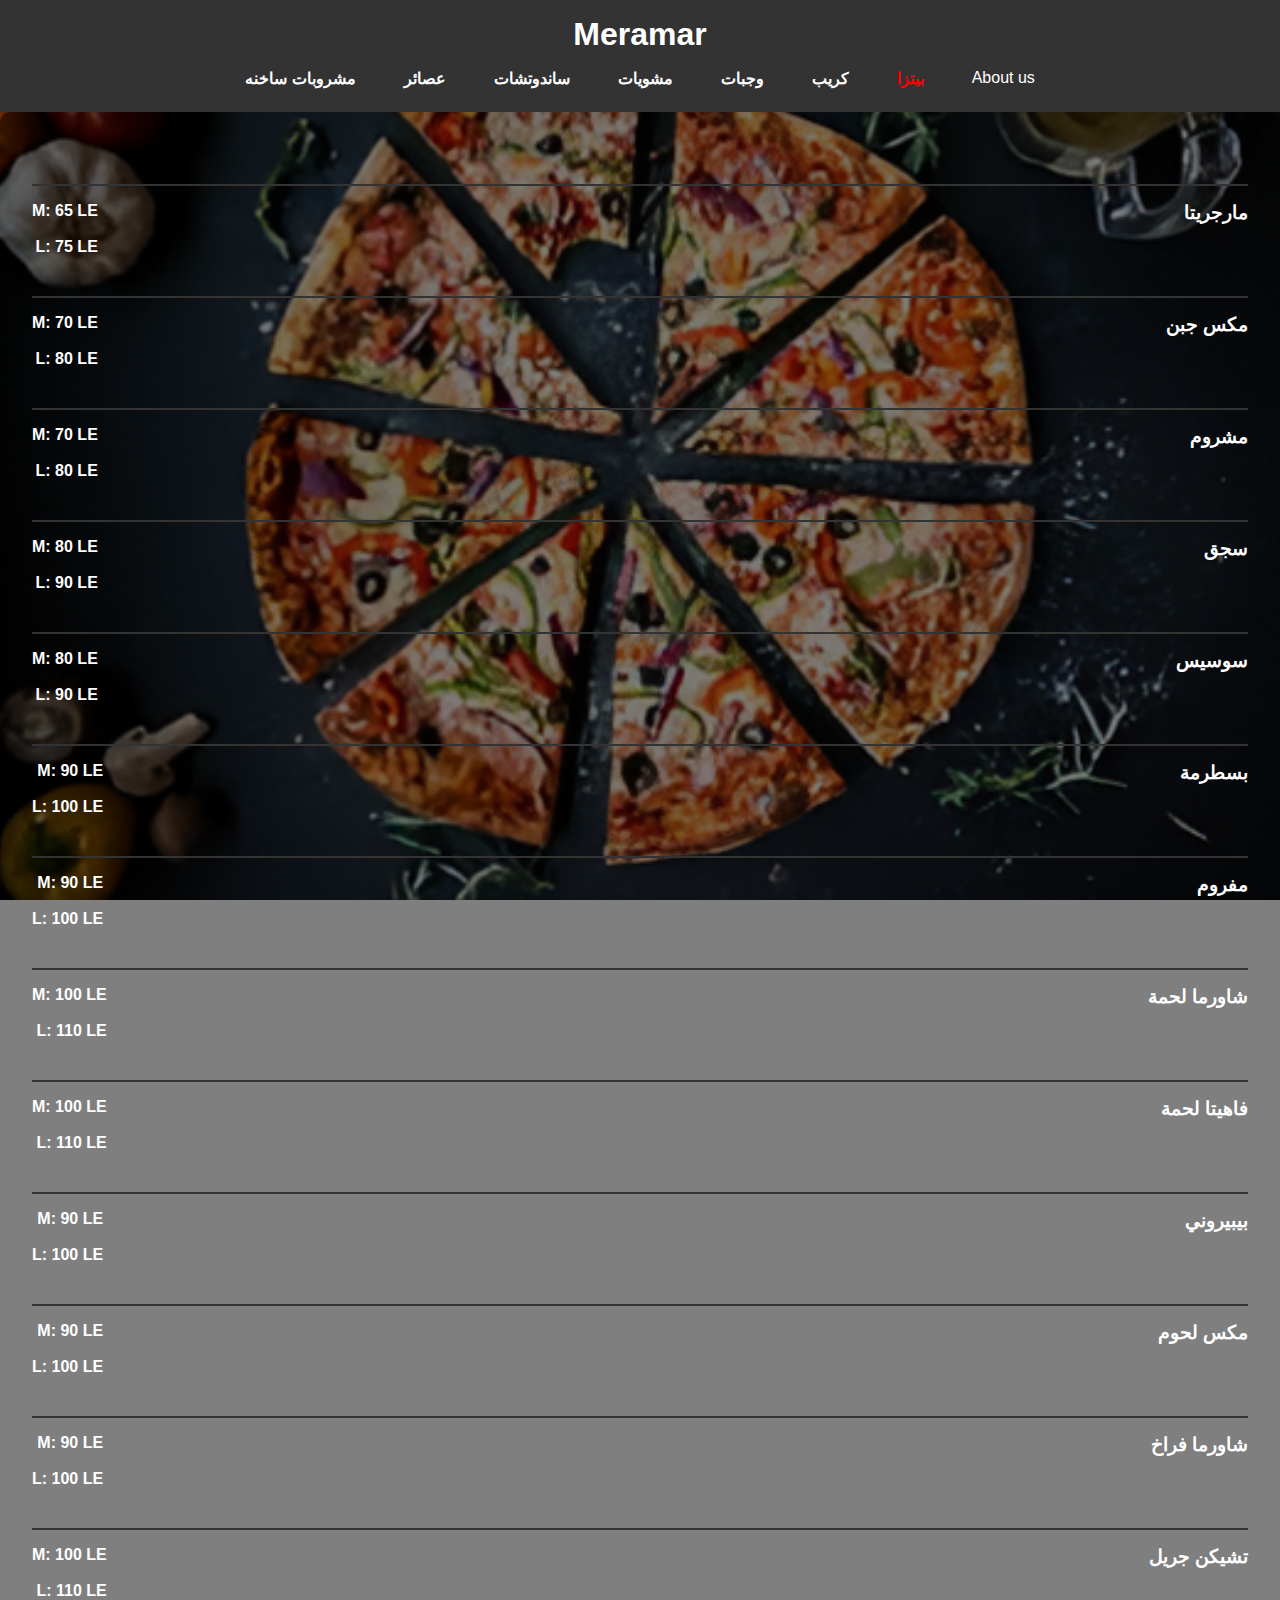
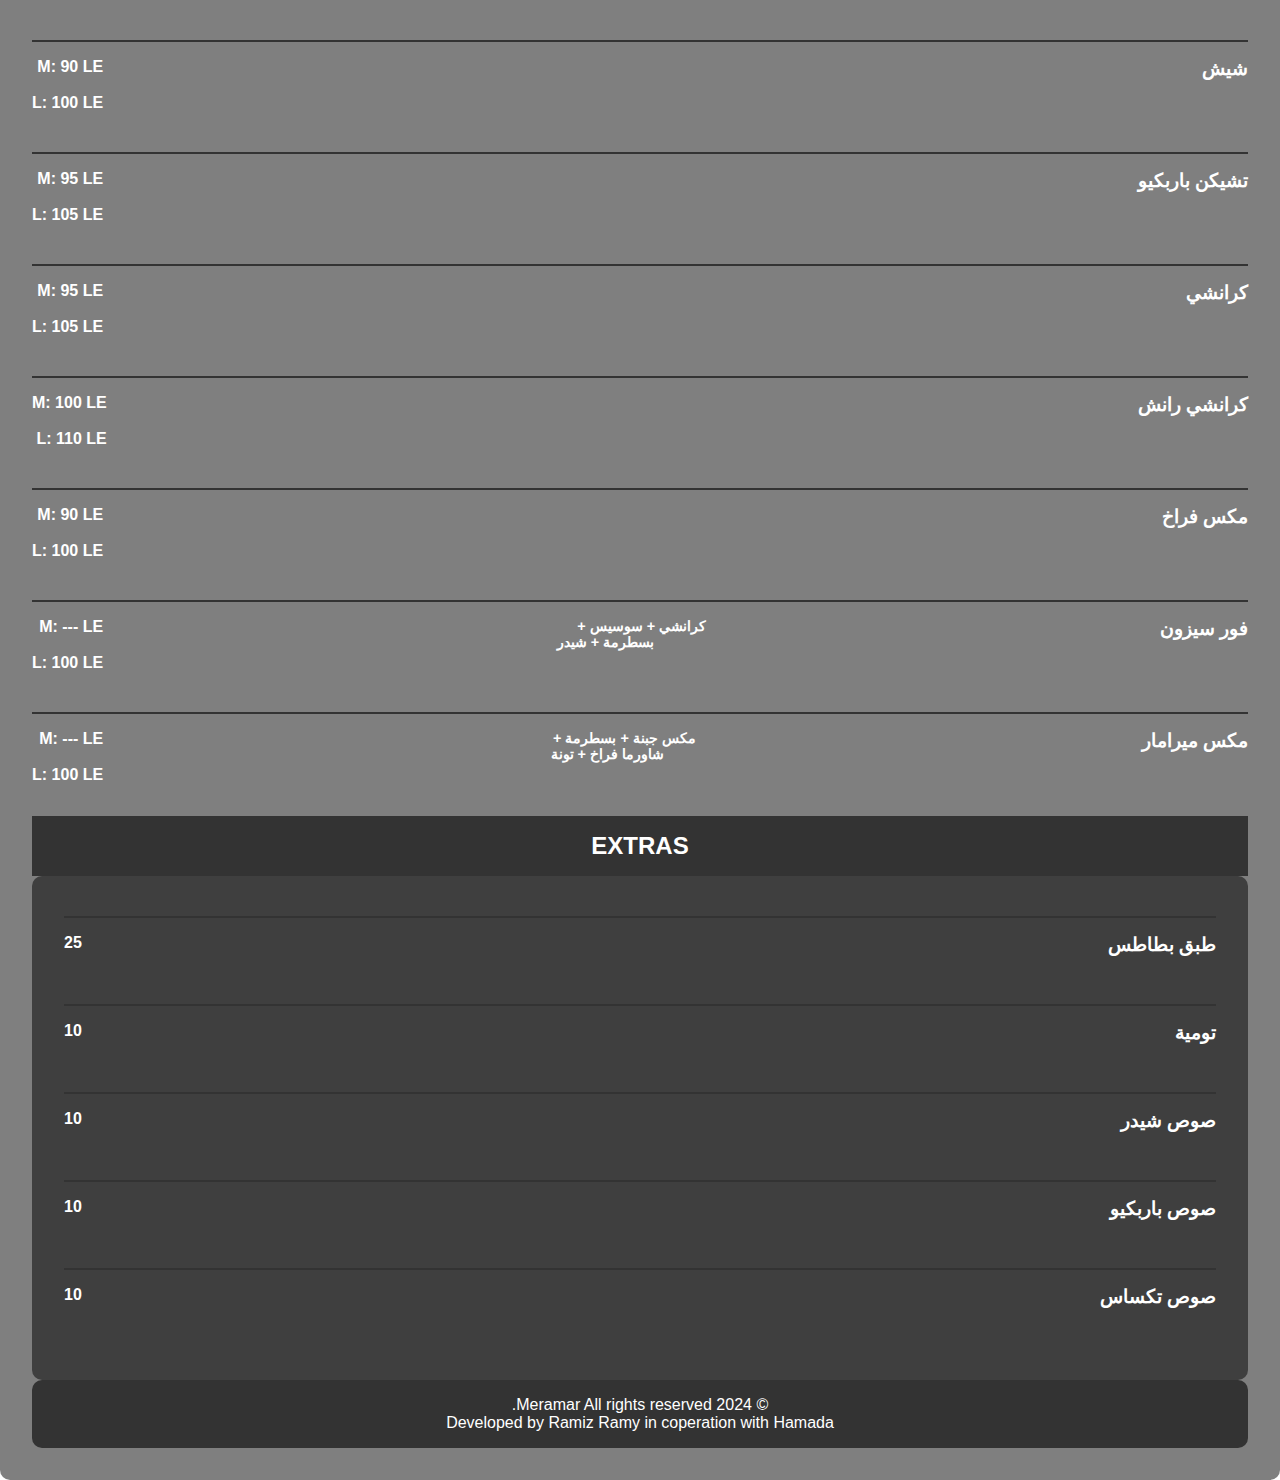
<file: Meramar/index.html>
<!DOCTYPE html>
<html lang="ar" dir="rtl">
  <head>
    <meta charset="UTF-8" />
    <meta name="viewport" content="width=device-width, initial-scale=1.0" />
    <title>Meramar</title>
    <link rel="icon" type="image/png" href="\Meramar\images\favicon.ico" />
    <link rel="stylesheet" href="pizza.css" />
  </head>
  </head>
  <body>
    <header class="header">
      <h1>Meramar</h1>
      <nav class="navbar">
        <a href="about.html">About us</a>
        <a href="index.html" class="arabic" style="color: red;">بيتزا</a>
        <a href="crepes.html" class="arabic">كريب</a>
        <a href="meals.html" class="arabic">وجبات</a>
        <a href="grilled.html" class="arabic">مشويات</a>
        <a href="sandwishes.html" class="arabic">ساندوتشات</a>
        <a href="juice.html" class="arabic">عصائر</a>
        <a href="drinks.html" class="arabic">مشروبات ساخنه</a>
      </nav>
    </header>

    <main class="menu">
      <section id="starters" class="menu-section">

      </section>
      <section id="desserts" class="menu-section">
        <h2></h2>
        <div class="menu-item">
          <h3 class="arabic">مارجريتا</h3>
          <div class="price">
           <span class="price"> M:</span>
           <span>65 LE </span><br><br>
           <span class="price"> L:</span>
           <span>75 LE</span>
          </div>


        <!-- More main courses here -->
      </section>
      <section id="desserts" class="menu-section">
        <h2></h2>
        <div class="menu-item">
          <h3 class="arabic">مكس جبن</h3>
          <div class="price">
           <span class="price"> M:</span>
           <span>70 LE </span><br><br>
           <span class="price"> L:</span>
           <span>80 LE</span>
          </div>

        </section>
        <section id="desserts" class="menu-section">
          <h2></h2>
          <div class="menu-item">
            <h3 class="arabic">مشروم</h3>
            <div class="price">
             <span class="price"> M:</span>
             <span>70 LE </span><br><br>
             <span class="price"> L:</span>
             <span>80 LE</span>
            </div>

        </section>
        <section id="desserts" class="menu-section">
          <h2></h2>
          <div class="menu-item">
            <h3 class="arabic">سجق</h3>
            <div class="price">
             <span class="price"> M:</span>
             <span>80 LE </span><br><br>
             <span class="price"> L:</span>
             <span>90 LE</span>
            </div>


        </section>
        <section id="desserts" class="menu-section">
          <h2></h2>
          <div class="menu-item">
            <h3 class="arabic">سوسيس</h3>
            <div class="price">
             <span class="price"> M:</span>
             <span>80 LE </span><br><br>
             <span class="price"> L:</span>
             <span>90 LE</span>
            </div>


        </section>
        <section id="desserts" class="menu-section">
          <h2></h2>
          <div class="menu-item">
            <h3 class="arabic">بسطرمة</h3>
            <div class="price">
             <span class="price"> M:</span>
             <span>90 LE </span><br><br>
             <span class="price"> L:</span>
             <span>100 LE</span>
            </div>

        </section>
        <section id="desserts" class="menu-section">
          <h2></h2>
          <div class="menu-item">
            <h3 class="arabic">مفروم</h3>
            <div class="price">
             <span class="price"> M:</span>
             <span>90 LE </span><br><br>
             <span class="price"> L:</span>
             <span>100 LE</span>
            </div>

        </section>
        <section id="desserts" class="menu-section">
          <h2></h2>
          <div class="menu-item">
            <h3 class="arabic">شاورما لحمة</h3>
            <div class="price">
             <span class="price"> M:</span>
             <span>100 LE </span><br><br>
             <span class="price"> L:</span>
             <span>110 LE</span>
            </div>

        </section>
        <section id="desserts" class="menu-section">
          <h2></h2>
          <div class="menu-item">
            <h3 class="arabic">فاهيتا لحمة</h3>
            <div class="price">
             <span class="price"> M:</span>
             <span>100 LE </span><br><br>
             <span class="price"> L:</span>
             <span>110 LE</span>
            </div>

        </section>
        <section id="desserts" class="menu-section">
          <h2></h2>
          <div class="menu-item">
            <h3 class="arabic">بيبيروني</h3>
            <div class="price">
             <span class="price"> M:</span>
             <span>90 LE </span><br><br>
             <span class="price"> L:</span>
             <span>100 LE</span>
            </div>

        </section>
        <section id="desserts" class="menu-section">
          <h2></h2>
          <div class="menu-item">
            <h3 class="arabic">مكس لحوم</h3>
            <div class="price">
             <span class="price"> M:</span>
             <span>90 LE </span><br><br>
             <span class="price"> L:</span>
             <span>100 LE</span>
            </div>

        </section>
        <section id="desserts" class="menu-section">
          <h2></h2>
          <div class="menu-item">
            <h3 class="arabic">شاورما فراخ</h3>
            <div class="price">
             <span class="price"> M:</span>
             <span>90 LE </span><br><br>
             <span class="price"> L:</span>
             <span>100 LE</span>
            </div>

        </section>
        <section id="desserts" class="menu-section">
          <h2></h2>
          <div class="menu-item">
            <h3 class="arabic">تشيكن جريل</h3>
            <div class="price">
             <span class="price"> M:</span>
             <span>100 LE </span><br><br>
             <span class="price"> L:</span>
             <span>110 LE</span>
            </div>

        </section>
        <section id="desserts" class="menu-section">
          <h2></h2>
          <div class="menu-item">
            <h3 class="arabic">شيش</h3>
            <div class="price">
             <span class="price"> M:</span>
             <span>90 LE </span><br><br>
             <span class="price"> L:</span>
             <span>100 LE</span>
            </div>

        </section>
        <section id="desserts" class="menu-section">
          <h2></h2>
          <div class="menu-item">
            <h3 class="arabic">تشيكن باربكيو</h3>
            <div class="price">
             <span class="price"> M:</span>
             <span>95 LE </span><br><br>
             <span class="price"> L:</span>
             <span>105 LE</span>
            </div>

        </section>
        <section id="desserts" class="menu-section">
          <h2></h2>
          <div class="menu-item">
            <h3 class="arabic">كرانشي</h3>
            <div class="price">
             <span class="price"> M:</span>
             <span>95 LE </span><br><br>
             <span class="price"> L:</span>
             <span>105 LE</span>
            </div>

        </section>
        <section id="desserts" class="menu-section">
          <h2></h2>
          <div class="menu-item">
            <h3 class="arabic">كرانشي رانش</h3>
            <div class="price">
             <span class="price"> M:</span>
             <span>100 LE </span><br><br>
             <span class="price"> L:</span>
             <span>110 LE</span>
            </div>

        </section>
        <section id="desserts" class="menu-section">
          <h2></h2>
          <div class="menu-item">
            <h3 class="arabic">مكس فراخ</h3>
            <div class="price">
             <span class="price"> M:</span>
             <span>90 LE </span><br><br>
             <span class="price"> L:</span>
             <span>100 LE</span>
            </div>

        </section>
        <section id="desserts" class="menu-section">
          <h2></h2>
          <div class="menu-item">
            <h3 class="arabic">فور سيزون</h3>
            <pre class="description">كرانشي + سوسيس +
             بسطرمة + شيدر</pre>
            <div class="price">
             <span class="price"> M:</span>
             <span>--- LE </span><br><br>
             <span class="price"> L:</span>
             <span>100 LE</span>
            </div>

        </section>
        <section id="desserts" class="menu-section">
          <h2></h2>
          <div class="menu-item">
            <h3 class="arabic">مكس ميرامار</h3>
            <pre class="description">مكس جبنة + بسطرمة + 
        شاورما فراخ + تونة</pre>
            <div class="price">
             <span class="price"> M:</span>
             <span>--- LE </span><br><br>
             <span class="price"> L:</span>
             <span>100 LE</span>
            </div>


        </section>
        <h2 class="header">EXTRAS</h2>
        <main class="menu">
          <section id="starters" class="menu-section">
                <h2></h2>
                <div class="menu-item">
                  <h3 class="arabic">طبق بطاطس</h3>
                  <p class="price">25</p>
                </div>
          </section>

          <section id="starters" class="menu-section">
            <h2></h2>
            <div class="menu-item">
              <h3 class="arabic">تومية</h3>
              <p class="price">10</p>
            </div>
      </section>

      <section id="starters" class="menu-section">
        <h2></h2>
        <div class="menu-item">
          <h3 class="arabic">صوص شيدر</h3>
          <p class="price">10</p>
        </div>
  </section>

  <section id="starters" class="menu-section">
    <h2></h2>
    <div class="menu-item">
      <h3 class="arabic">صوص باربكيو</h3>
      <p class="price">10</p>
    </div>
</section>

<section id="starters" class="menu-section">
    <h2></h2>
    <div class="menu-item">
      <h3 class="arabic">صوص تكساس</h3>
      <p class="price">10</p>
    </div>
</section>


        






    
    </main>
    <footer class="footer">
      <p>&copy; 2024 Meramar All rights reserved.</p>
      <p>Developed by Ramiz Ramy in coperation with Hamada </p>
    </footer>
  </body>
</html>
</file>
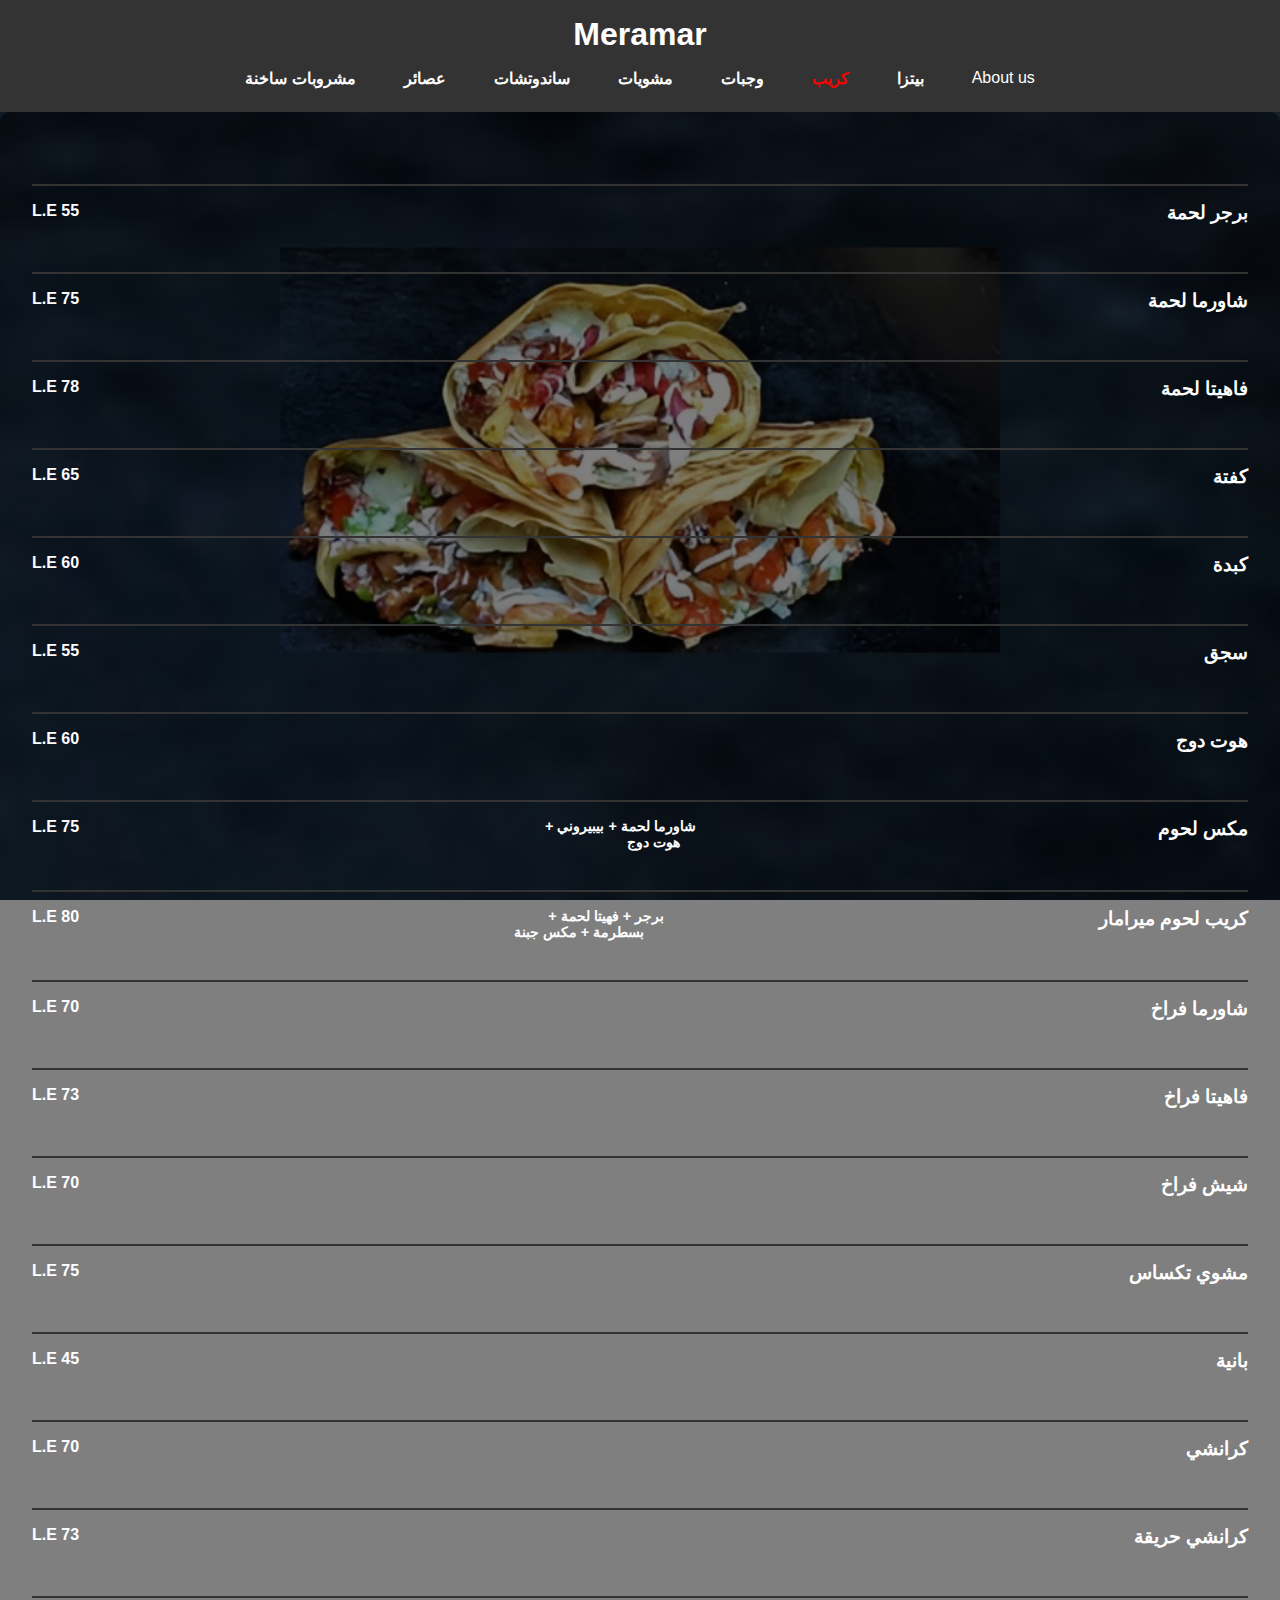
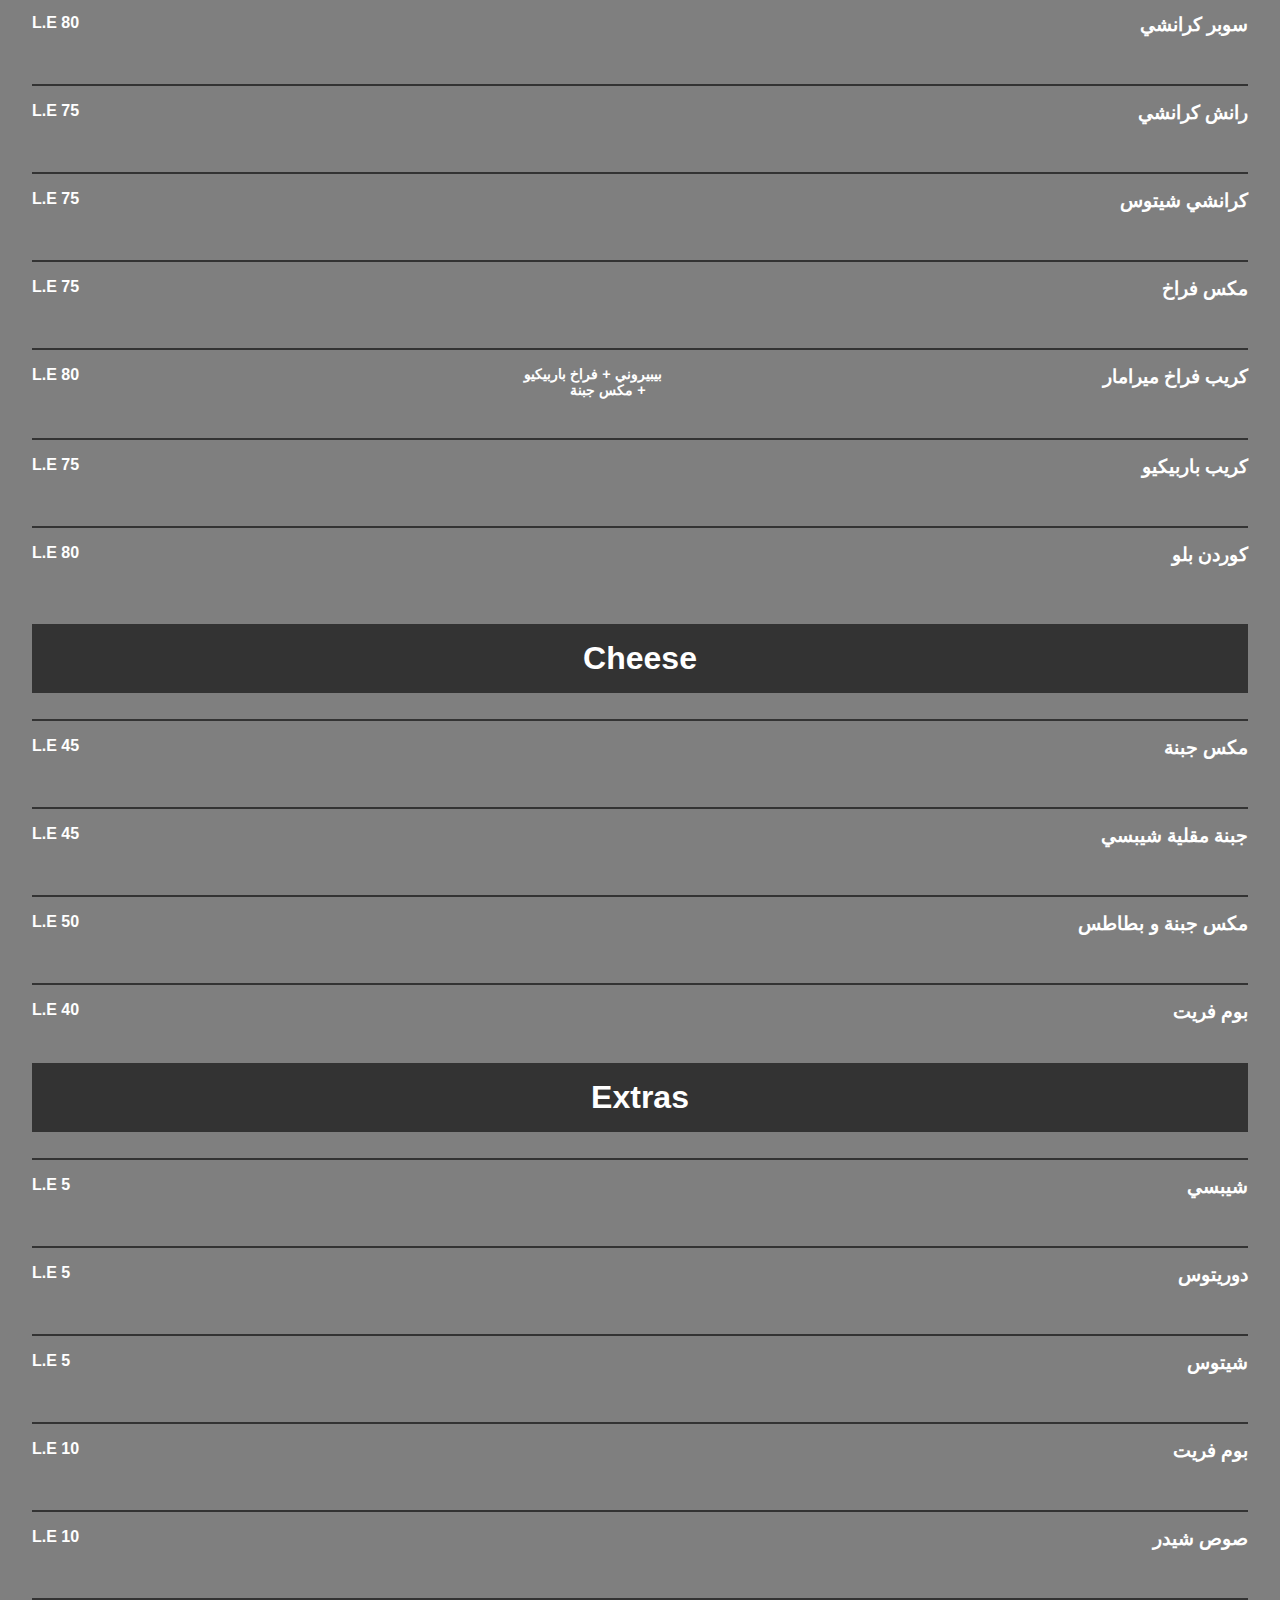
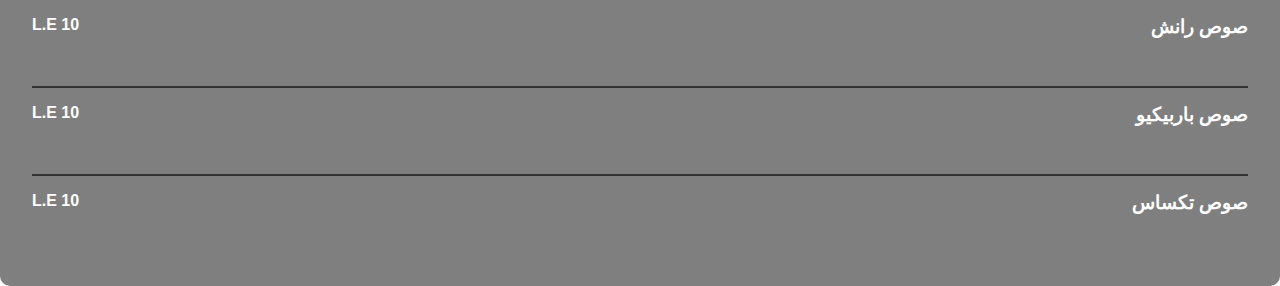
<file: Meramar/crepes.html>
<!DOCTYPE html>
<html lang="ar" dir="rtl">
  <head>
    <meta charset="UTF-8" />
    <meta name="viewport" content="width=device-width, initial-scale=1.0" />
    <title>Meramar</title>
    <link rel="icon" type="image/png" href="\Meramar\images\favicon.ico" />
    <link rel="stylesheet" href="creps.css" />
  </head>
  <body>
    <header class="header">
      <h1>Meramar</h1>
      <nav class="navbar">
        <a href="about.html">About us</a>
        <a href="index.html" class="arabic">بيتزا</a>
        <a href="crepes.html" class="arabic" style="color: red;">كريب</a>
        <a href="meals.html" class="arabic">وجبات</a>
        <a href="grilled.html" class="arabic">مشويات</a>
        <a href="sandwishes.html" class="arabic">ساندوتشات</a>
        <a href="juice.html" class="arabic">عصائر</a>
        <a href="drinks.html" class="arabic">مشروبات ساخنة</a>
      </nav>
    </header>
    
    <main class="menu">
      <section id="starters" class="menu-section">
        <!-- More starters here -->
      </section>
      <section id="main-courses" class="menu-section">
        <h2></h2>
        <div class="menu-item">
          <h3 class="arabic">برجر لحمة</h3>
          <p class="price">55 L.E</p>
        </div>
        <!-- More main courses here -->
      </section>
      <section id="desserts" class="menu-section">
        <h2></h2>
        <div class="menu-item">
          <h3 class="arabic">شاورما لحمة</h3>
          <p class="price">75 L.E</p>
        </div>
        <!-- More desserts here -->
      </section>
      <section id="drinks" class="menu-section">
        <h2></h2>
        <div class="menu-item">
          <h3 class="arabic">فاهيتا لحمة</h3>
          <p class="price">78 L.E</p>
        </div>
        <!-- More drinks here -->
      </section>

    </section>
    <section id="drinks" class="menu-section">
      <h2></h2>
      <div class="menu-item">
        <h3 class="arabic">كفتة</h3>
        <p class="price">65 L.E</p>
      </div>
      <!-- More drinks here -->
    </section>

  </section>
  <section id="drinks" class="menu-section">
    <h2></h2>
    <div class="menu-item">
      <h3 class="arabic">كبدة</h3>
      <p class="price">60 L.E</p>
    </div>
    <!-- More drinks here -->
  </section>

</section>
<section id="drinks" class="menu-section">
  <h2></h2>
  <div class="menu-item">
    <h3 class="arabic">سجق</h3>
    <p class="price">55 L.E</p>
  </div>
  <!-- More drinks here -->
</section>

</section>
<section id="drinks" class="menu-section">
  <h2></h2>
  <div class="menu-item">
    <h3 class="arabic">هوت دوج</h3>
    <p class="price">60 L.E</p>
  </div>
  <!-- More drinks here -->
</section>

</section>
<section id="drinks" class="menu-section">
  <h2></h2>
  <div class="menu-item">
    <h3 class="arabic">مكس لحوم</h3>
    <pre class="description">شاورما لحمة + بيبيروني + 
    هوت دوج</pre>
    <p class="price">75 L.E</p>
  </div>
  <!-- More drinks here -->
</section>

</section>
<section id="drinks" class="menu-section">
  <h2></h2>
  <div class="menu-item">
    <h3 class="arabic">كريب لحوم ميرامار</h3>
    <pre class="description">برجر + فهيتا لحمة +
     بسطرمة + مكس جبنة</pre>
    <p class="price">80 L.E</p>
  </div>
  <!-- More drinks here -->
</section>

</section>
<section id="drinks" class="menu-section">
  <h2></h2>
  <div class="menu-item">
    <h3 class="arabic">شاورما فراخ</h3>
    <p class="price">70 L.E</p>
  </div>
  <!-- More drinks here -->
</section>

</section>
<section id="drinks" class="menu-section">
  <h2></h2>
  <div class="menu-item">
    <h3 class="arabic">فاهيتا فراخ</h3>
    <p class="price">73 L.E</p>
  </div>
  <!-- More drinks here -->
</section>

</section>
<section id="drinks" class="menu-section">
  <h2></h2>
  <div class="menu-item">
    <h3 class="arabic">شيش فراخ</h3>
    <p class="price">70 L.E</p>
  </div>
  <!-- More drinks here -->
</section>

</section>
<section id="drinks" class="menu-section">
  <h2></h2>
  <div class="menu-item">
    <h3 class="arabic">مشوي تكساس</h3>
    <p class="price">75 L.E</p>
  </div>
  <!-- More drinks here -->
</section>

</section>
<section id="drinks" class="menu-section">
  <h2></h2>
  <div class="menu-item">
    <h3 class="arabic">بانية</h3>
    <p class="price">45 L.E</p>
  </div>
  <!-- More drinks here -->
</section>

</section>
<section id="drinks" class="menu-section">
  <h2></h2>
  <div class="menu-item">
    <h3 class="arabic">كرانشي</h3>
    <p class="price">70 L.E</p>
  </div>
  <!-- More drinks here -->
</section>

</section>
<section id="drinks" class="menu-section">
  <h2></h2>
  <div class="menu-item">
    <h3 class="arabic">كرانشي حريقة</h3>
    <p class="price">73 L.E</p>
  </div>
  <!-- More drinks here -->
</section>

</section>
<section id="drinks" class="menu-section">
  <h2></h2>
  <div class="menu-item">
    <h3 class="arabic">سوبر كرانشي</h3>
    <p class="price">80 L.E</p>
  </div>
  <!-- More drinks here -->
</section>

</section>
<section id="drinks" class="menu-section">
  <h2></h2>
  <div class="menu-item">
    <h3 class="arabic">رانش كرانشي</h3>
    <p class="price">75 L.E</p>
  </div>
  <!-- More drinks here -->
</section>

</section>
<section id="drinks" class="menu-section">
  <h2></h2>
  <div class="menu-item">
    <h3 class="arabic">كرانشي شيتوس</h3>
    <p class="price">75 L.E</p>
  </div>
  <!-- More drinks here -->
</section>

</section>
<section id="drinks" class="menu-section">
  <h2></h2>
  <div class="menu-item">
    <h3 class="arabic">مكس فراخ</h3>
    <p class="price">75 L.E</p>
  </div>
  <!-- More drinks here -->
</section>

</section>
<section id="drinks" class="menu-section">
  <h2></h2>
  <div class="menu-item">
    <h3 class="arabic">كريب فراخ ميرامار</h3>
    <pre class="description">بيبيروني + فراخ باربيكيو 
    + مكس جبنة</pre>
    <p class="price">80 L.E</p>
  </div>
  <!-- More drinks here -->
</section>

</section>
<section id="drinks" class="menu-section">
  <h2></h2>
  <div class="menu-item">
    <h3 class="arabic">كريب باربيكيو</h3>
    <p class="price">75 L.E</p>
  </div>
  <!-- More drinks here -->
</section>

</section>
<section id="drinks" class="menu-section">
  <h2></h2>
  <div class="menu-item">
    <h3 class="arabic">كوردن بلو</h3>
    <p class="price">80 L.E</p>
  </div>
  <!-- More drinks here -->
</section>

<p>&nbsp;</p>

<h1 class="header">Cheese</h1>

<p>&nbsp;</p>

</section>
<section id="drinks" class="menu-section">
  <h2></h2>
  <div class="menu-item">
    <h3 class="arabic">مكس جبنة</h3>
    <p class="price">45 L.E</p>
  </div>
  <!-- More drinks here -->
</section>

</section>
<section id="drinks" class="menu-section">
  <h2></h2>
  <div class="menu-item">
    <h3 class="arabic">جبنة مقلية شيبسي</h3>
    <p class="price">45 L.E</p>
  </div>
  <!-- More drinks here -->
</section>

</section>
<section id="drinks" class="menu-section">
  <h2></h2>
  <div class="menu-item">
    <h3 class="arabic">مكس جبنة و بطاطس</h3>
    <p class="price">50 L.E</p>
  </div>
  <!-- More drinks here -->
</section>

</section>
<section id="drinks" class="menu-section">
  <h2></h2>
  <div class="menu-item">
    <h3 class="arabic">بوم فريت</h3>
    <p class="price">40 L.E</p>
  </div>
  <!-- More drinks here -->
</section>

<h1 class="header">Extras</h1>

<p>&nbsp;</p>

</section>
<section id="drinks" class="menu-section">
  <h2></h2>
  <div class="menu-item">
    <h3 class="arabic">شيبسي</h3>
    <p class="price">5 L.E</p>
  </div>
  <!-- More drinks here -->
</section>


</section>
<section id="drinks" class="menu-section">
  <h2></h2>
  <div class="menu-item">
    <h3 class="arabic">دوريتوس</h3>
    <p class="price">5 L.E</p>
  </div>
  <!-- More drinks here -->
</section>

</section>
<section id="drinks" class="menu-section">
  <h2></h2>
  <div class="menu-item">
    <h3 class="arabic">شيتوس</h3>
    <p class="price">5 L.E</p>
  </div>
  <!-- More drinks here -->
</section>

</section>
<section id="drinks" class="menu-section">
  <h2></h2>
  <div class="menu-item">
    <h3 class="arabic">بوم فريت</h3>
    <p class="price">10 L.E</p>
  </div>
  <!-- More drinks here -->
</section>

</section>
<section id="drinks" class="menu-section">
  <h2></h2>
  <div class="menu-item">
    <h3 class="arabic">صوص شيدر</h3>
    <p class="price">10 L.E</p>
  </div>
  <!-- More drinks here -->
</section>

</section>
<section id="drinks" class="menu-section">
  <h2></h2>
  <div class="menu-item">
    <h3 class="arabic">صوص رانش</h3>
    <p class="price">10 L.E</p>
  </div>
  <!-- More drinks here -->
</section>

</section>
<section id="drinks" class="menu-section">
  <h2></h2>
  <div class="menu-item">
    <h3 class="arabic">صوص باربيكيو</h3>
    <p class="price">10 L.E</p>
  </div>
  <!-- More drinks here -->
</section>

</section>
<section id="drinks" class="menu-section">
  <h2></h2>
  <div class="menu-item">
    <h3 class="arabic">صوص تكساس</h3>
    <p class="price">10 L.E</p>
  </div>
  <!-- More drinks here -->
</section>
</file>
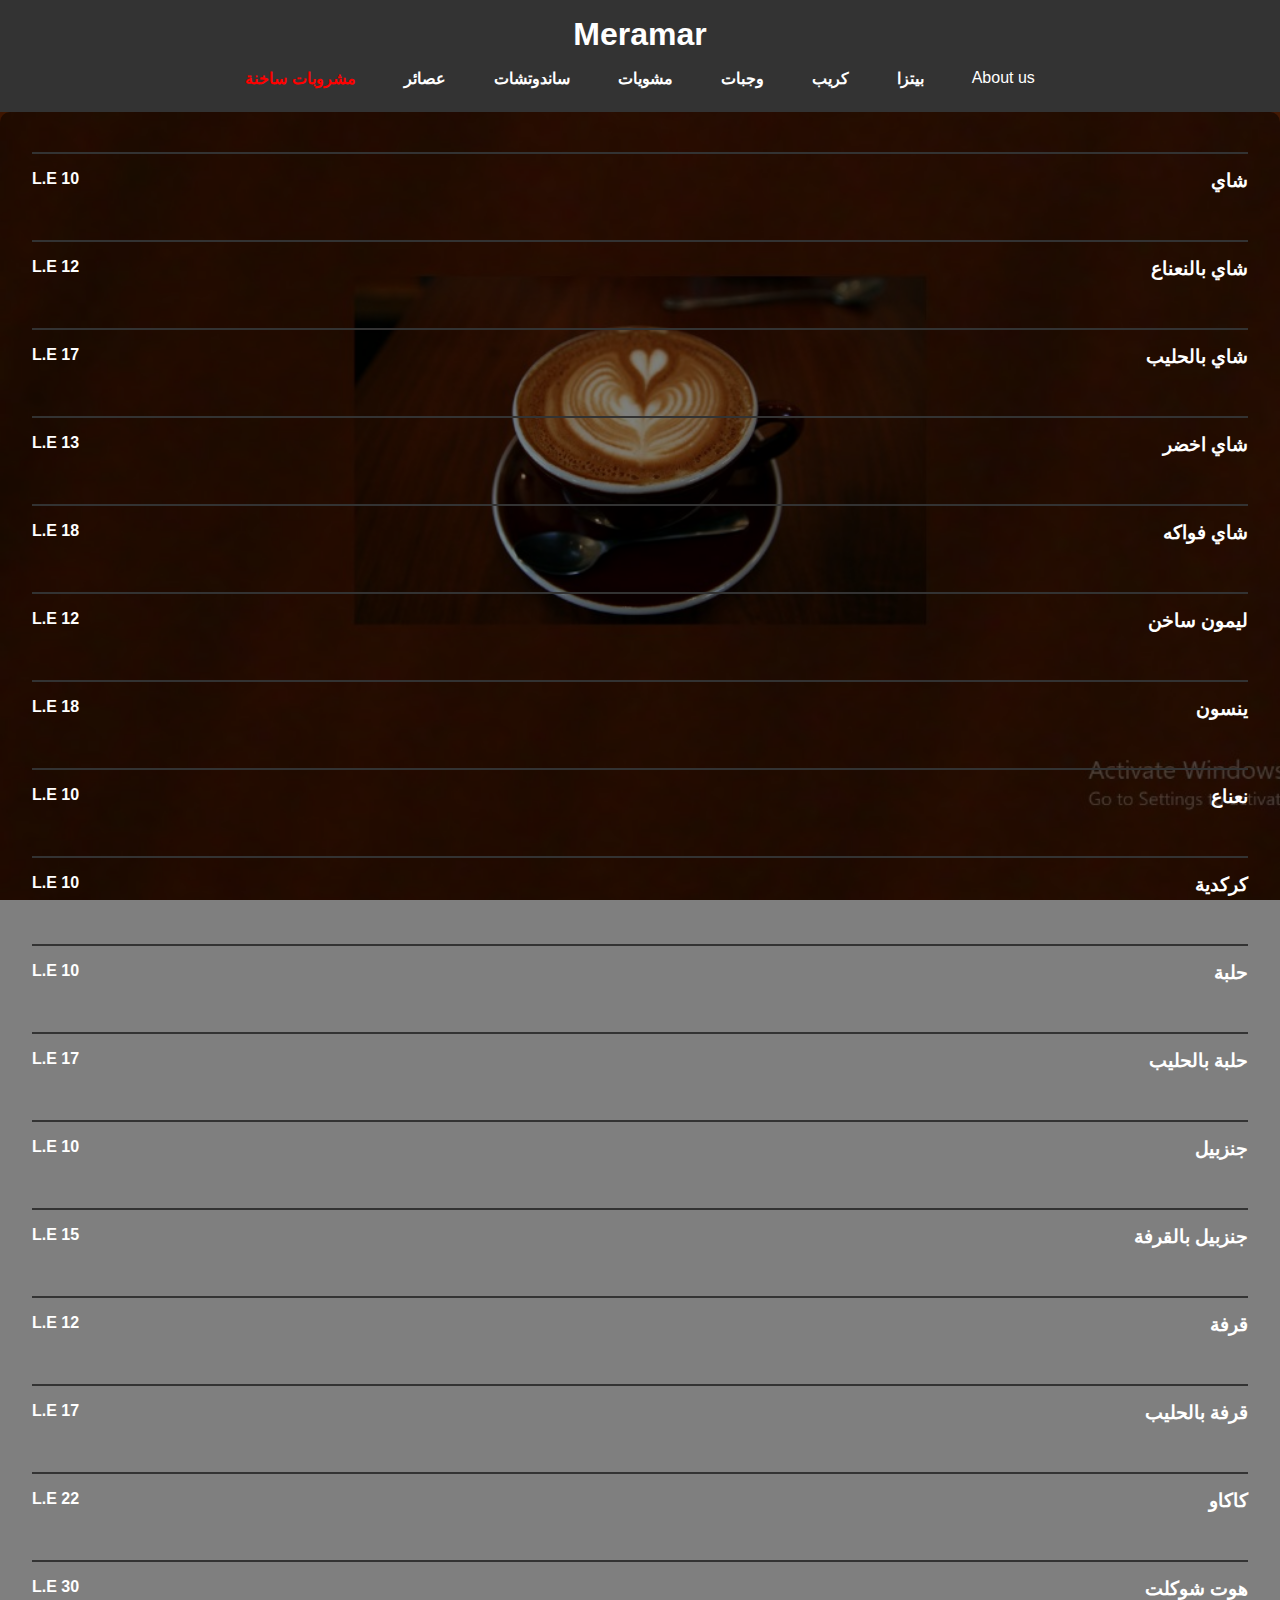
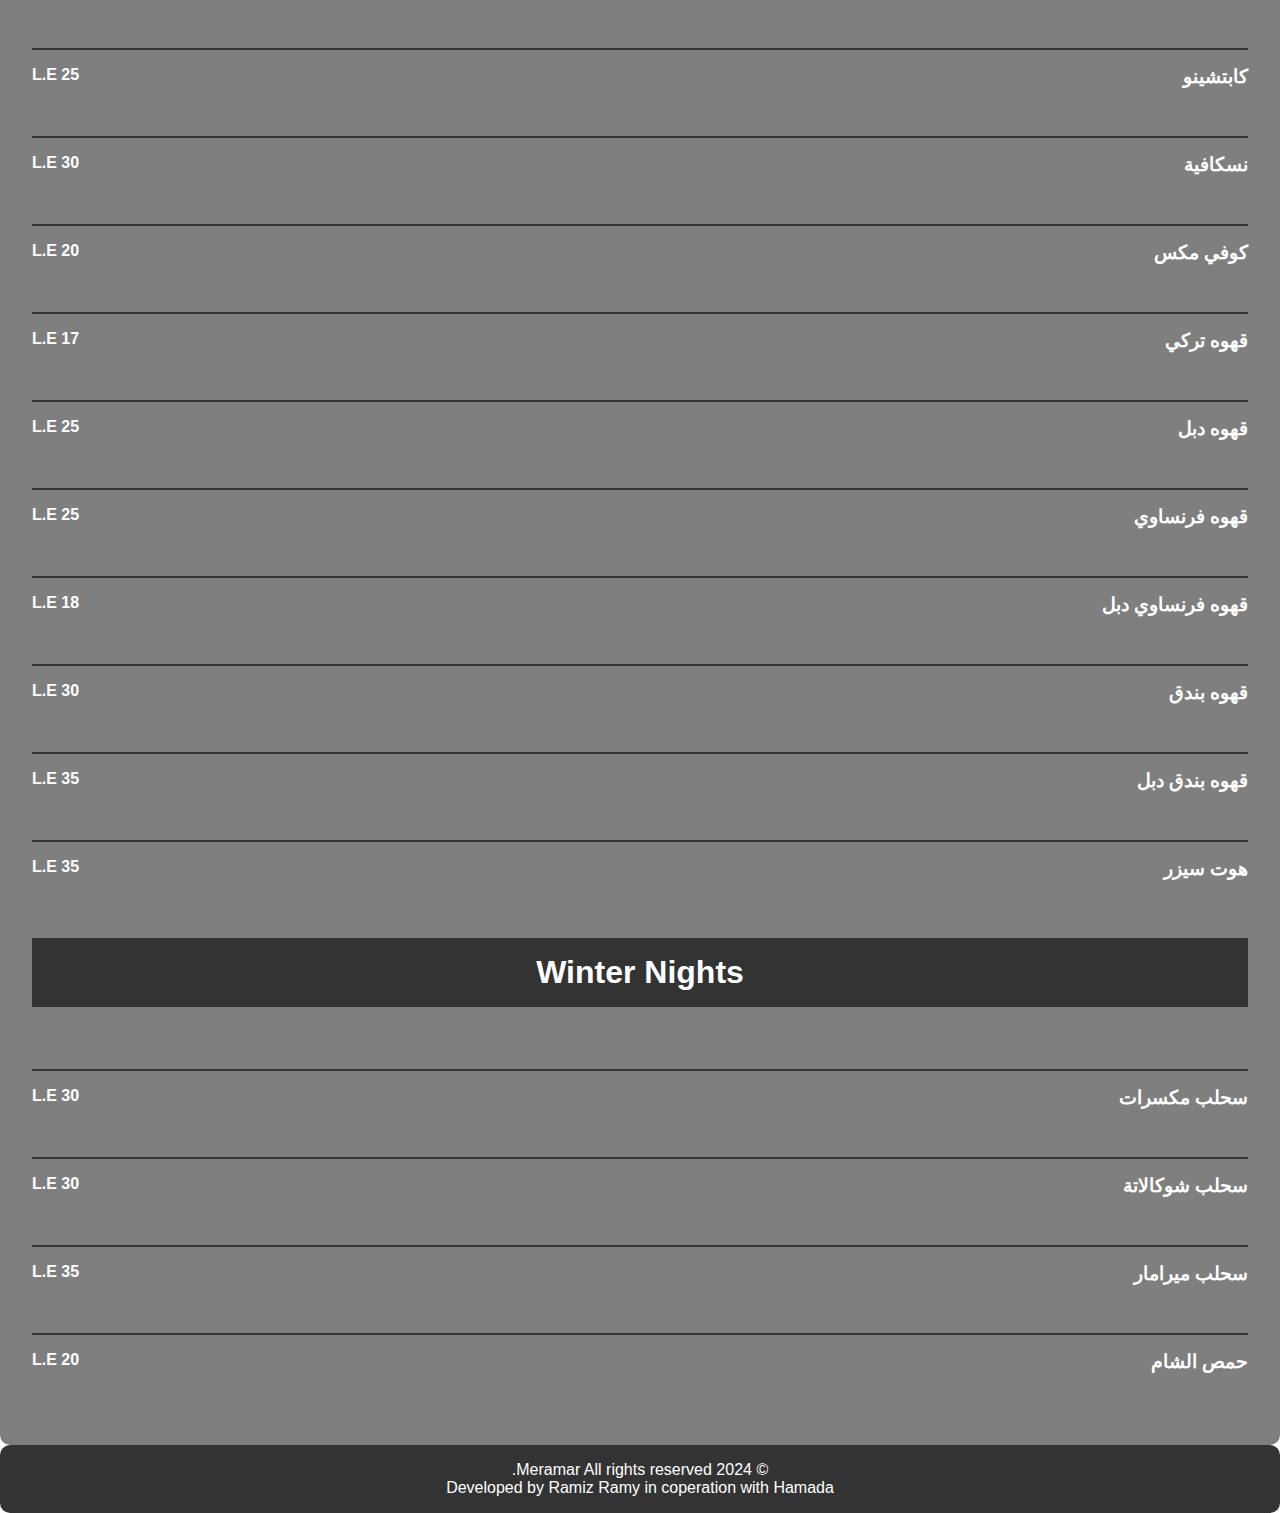
<file: Meramar/drinks.html>
<!DOCTYPE html>
<html lang="ar" dir="rtl">
  <head>
    <meta charset="UTF-8" />
    <meta name="viewport" content="width=device-width, initial-scale=1.0" />
    <title>Meramar</title>
    <link rel="icon" type="image/png" href="\Meramar\images\favicon.ico" />
    <link rel="stylesheet" href="hot drinks.css" />
  </head>
  <body>
    <header class="header">
      <h1>Meramar</h1>
      <nav class="navbar">
        <a href="about.html">About us</a>
        <a href="index.html" class="arabic">بيتزا</a>
        <a href="crepes.html" class="arabic">كريب</a>
        <a href="meals.html" class="arabic">وجبات</a>
        <a href="grilled.html" class="arabic">مشويات</a>
        <a href="sandwishes.html" class="arabic">ساندوتشات</a>
        <a href="juice.html" class="arabic" >عصائر</a>
        <a href="drinks.html" class="arabic" style="color: red;">مشروبات ساخنة</a>
      </nav>
    </header>
   
    <main class="menu">
      <section id="starters" class="menu-section">
        <h2></h2>
        <div class="menu-item">
          <h3 class="arabic">شاي</h3>        <p>&nbsp;</p>               <p class="price">10 L.E</p>
        
        </div>
        <!-- More starters here -->
      </section>
      <section id="main-courses" class="menu-section">
        <h2></h2>
        <div class="menu-item">
          <h3 class="arabic">شاي بالنعناع</h3>
          <p class="price">12 L.E</p>
        </div>
        <!-- More main courses here -->
      </section>
      <section id="desserts" class="menu-section">
        <h2></h2>
        <div class="menu-item">
          <h3 class="arabic">شاي بالحليب</h3>
          <p class="price">17 L.E</p>
        </div>
        <!-- More desserts here -->
      </section>
      <section id="drinks" class="menu-section">
        <h2></h2>
        <div class="menu-item">
          <h3 class="arabic">شاي اخضر</h3>
          <p class="price">13 L.E</p>
        </div>
        <!-- More drinks here -->
      </section>

    </section>
    <section id="drinks" class="menu-section">
      <h2></h2>
      <div class="menu-item">
        <h3 class="arabic">شاي فواكه</h3>
        <p class="price">18 L.E</p>
      </div>
      <!-- More drinks here -->
    </section>

  </section>
  <section id="drinks" class="menu-section">
    <h2></h2>
    <div class="menu-item">
      <h3 class="arabic">ليمون ساخن</h3>
      <p class="price">12 L.E</p>
    </div>
    <!-- More drinks here -->
  </section>

</section>
<section id="drinks" class="menu-section">
  <h2></h2>
  <div class="menu-item">
    <h3 class="arabic">ينسون</h3>
    <p class="price">18 L.E</p>
  </div>
  <!-- More drinks here -->
</section>

</section>
<section id="drinks" class="menu-section">
  <h2></h2>
  <div class="menu-item">
    <h3 class="arabic">نعناع</h3>
    <p class="price">10 L.E</p>
  </div>
  <!-- More drinks here -->
</section>

</section>
<section id="drinks" class="menu-section">
  <h2></h2>
  <div class="menu-item">
    <h3 class="arabic">كركدية</h3>
    <p class="price">10 L.E</p>
  </div>
  <!-- More drinks here -->
</section>

</section>
<section id="drinks" class="menu-section">
  <h2></h2>
  <div class="menu-item">
    <h3 class="arabic">حلبة</h3>
    <p class="price">10 L.E</p>
  </div>
  <!-- More drinks here -->
</section>

</section>
<section id="drinks" class="menu-section">
  <h2></h2>
  <div class="menu-item">
    <h3 class="arabic">حلبة بالحليب</h3>
    <p class="price">17 L.E</p>
  </div>
  <!-- More drinks here -->
</section>

</section>
<section id="drinks" class="menu-section">
  <h2></h2>
  <div class="menu-item">
    <h3 class="arabic">جنزبيل</h3>
    <p class="price">10 L.E</p>
  </div>
  <!-- More drinks here -->
</section>

</section>
<section id="drinks" class="menu-section">
  <h2></h2>
  <div class="menu-item">
    <h3 class="arabic">جنزبيل بالقرفة</h3>
    <p class="price">15 L.E</p>
  </div>
  <!-- More drinks here -->
</section>

</section>
<section id="drinks" class="menu-section">
  <h2></h2>
  <div class="menu-item">
    <h3 class="arabic">قرفة</h3>
    <p class="price">12 L.E</p>
  </div>
  <!-- More drinks here -->
</section>

</section>
<section id="drinks" class="menu-section">
  <h2></h2>
  <div class="menu-item">
    <h3 class="arabic">قرفة بالحليب</h3>
    <p class="price">17 L.E</p>
  </div>
  <!-- More drinks here -->
</section>

</section>
<section id="drinks" class="menu-section">
  <h2></h2>
  <div class="menu-item">
    <h3 class="arabic">كاكاو</h3>
    <p class="price">22 L.E</p>
  </div>
  <!-- More drinks here -->
</section>

</section>
<section id="drinks" class="menu-section">
  <h2></h2>
  <div class="menu-item">
    <h3 class="arabic">هوت شوكلت</h3>
    <p class="price">30 L.E</p>
  </div>
  <!-- More drinks here -->
</section>

</section>
<section id="drinks" class="menu-section">
  <h2></h2>
  <div class="menu-item">
    <h3 class="arabic">كابتشينو</h3>
    <p class="price">25 L.E</p>
  </div>
  <!-- More drinks here -->
</section>

</section>
<section id="drinks" class="menu-section">
  <h2></h2>
  <div class="menu-item">
    <h3 class="arabic">نسكافية</h3>
    <p class="price">30 L.E</p>
  </div>
  <!-- More drinks here -->
</section>

</section>
<section id="drinks" class="menu-section">
  <h2></h2>
  <div class="menu-item">
    <h3 class="arabic">كوفي مكس</h3>
    <p class="price">20 L.E</p>
  </div>
  <!-- More drinks here -->
</section>

</section>
<section id="drinks" class="menu-section">
  <h2></h2>
  <div class="menu-item">
    <h3 class="arabic">قهوه تركي</h3>
    <p class="price">17 L.E</p>
  </div>
  <!-- More drinks here -->
</section>

</section>
<section id="drinks" class="menu-section">
  <h2></h2>
  <div class="menu-item">
    <h3 class="arabic">قهوه دبل</h3>
    <p class="price">25 L.E</p>
  </div>
  <!-- More drinks here -->
</section>

</section>
<section id="drinks" class="menu-section">
  <h2></h2>
  <div class="menu-item">
    <h3 class="arabic">قهوه فرنساوي</h3>
    <p class="price">25 L.E</p>
  </div>
  <!-- More drinks here -->
</section>

</section>
<section id="drinks" class="menu-section">
  <h2></h2>
  <div class="menu-item">
    <h3 class="arabic">قهوه فرنساوي دبل</h3>
    <p class="price">18 L.E</p>
  </div>
  <!-- More drinks here -->
</section>

</section>
<section id="drinks" class="menu-section">
  <h2></h2>
  <div class="menu-item">
    <h3 class="arabic">قهوه بندق</h3>
    <p class="price">30 L.E</p>
  </div>
  <!-- More drinks here -->
</section>

</section>
<section id="drinks" class="menu-section">
  <h2></h2>
  <div class="menu-item">
    <h3 class="arabic">قهوه بندق دبل</h3>
    <p class="price">35 L.E</p>
  </div>
  <!-- More drinks here -->
</section>
    
</section>
<section id="drinks" class="menu-section">
  <h2></h2>
  <div class="menu-item">
    <h3 class="arabic">هوت سيزر</h3>
    <p class="price">35 L.E</p>
  </div>
  <!-- More drinks here -->
</section>

<p>&nbsp;</p>

<h1 class="header">Winter Nights</h1>
<p>&nbsp;</p>
<p>&nbsp;</p>
<p>&nbsp;</p>

</section>
<section id="drinks" class="menu-section">
  <h2></h2>
  <div class="menu-item">
    <h3 class="arabic">سحلب مكسرات</h3>
    <p class="price">30 L.E</p>
  </div>
  <!-- More drinks here -->
</section>

</section>
<section id="drinks" class="menu-section">
  <h2></h2>
  <div class="menu-item">
    <h3 class="arabic">سحلب شوكالاتة</h3>
    <p class="price">30 L.E</p>
  </div>
  <!-- More drinks here -->
</section>

</section>
<section id="drinks" class="menu-section">
  <h2></h2>
  <div class="menu-item">
    <h3 class="arabic">سحلب ميرامار</h3>
    <p class="price">35 L.E</p>
  </div>
  <!-- More drinks here -->
</section>

</section>
<section id="drinks" class="menu-section">
  <h2></h2>
  <div class="menu-item">
    <h3 class="arabic">حمص الشام</h3>
    <p class="price">20 L.E</p>
  </div>
  <!-- More drinks here -->
</section>
    </main>
    <footer class="footer">
      <p>&copy; 2024 Meramar All rights reserved.</p>
      <p>Developed by Ramiz Ramy in coperation with Hamada </p>
    </footer>
  </body>
</html>
</file>
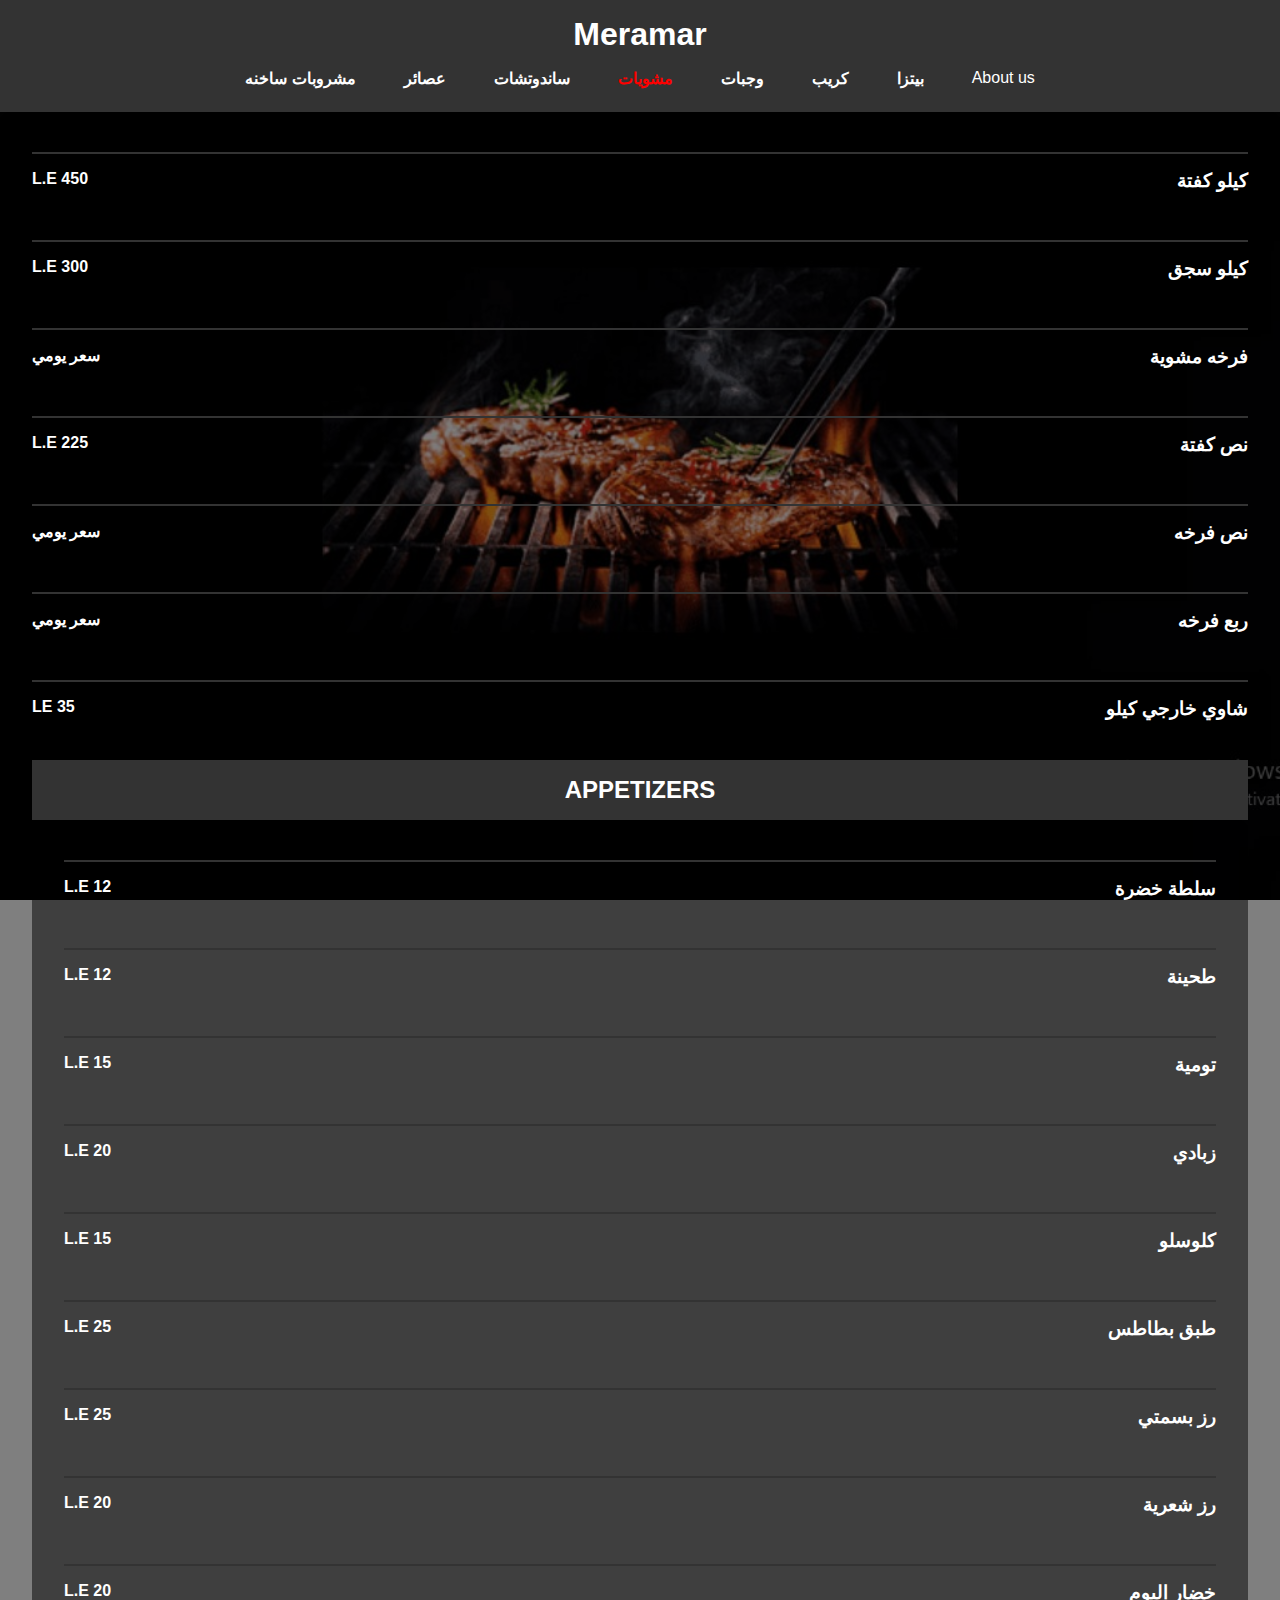
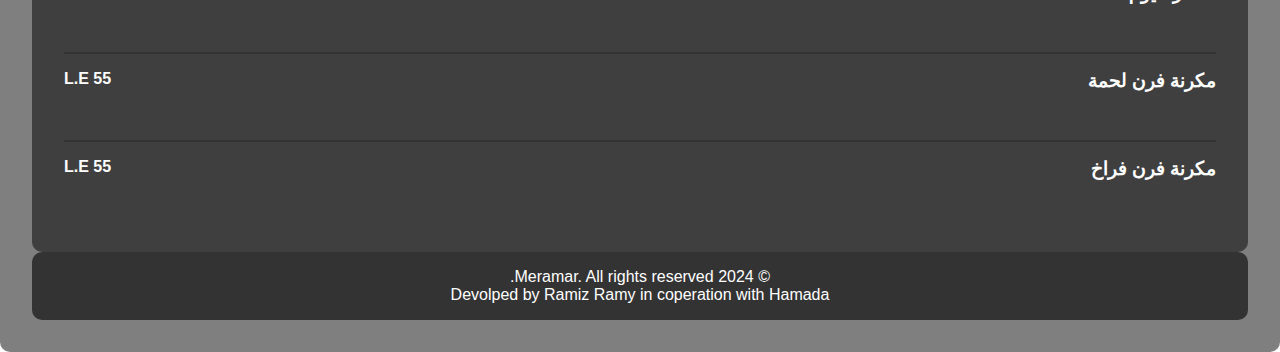
<file: Meramar/grilled.html>
<!DOCTYPE html>
<html lang="ar" dir="rtl">
  <head>
    <meta charset="UTF-8" />
    <meta name="viewport" content="width=device-width, initial-scale=1.0" />
    <title>Meramar</title>
    <link rel="icon" type="image/png" href="\Meramar\images\favicon.ico" />
    <link rel="stylesheet" href="grilled.css" />
  </head>
  <body>
    <header class="header">
      <h1>Meramar</h1>
      <nav class="navbar">
        <a href="about.html">About us</a>
        <a href="index.html" class="arabic">بيتزا</a>
        <a href="crepes.html" class="arabic">كريب</a>
        <a href="meals.html" class="arabic">وجبات</a>
        <a href="grilled.html" class="arabic" style="color: red;">مشويات</a>
        <a href="sandwishes.html" class="arabic">ساندوتشات</a>
        <a href="juice.html" class="arabic">عصائر</a>
        <a href="drinks.html" class="arabic">مشروبات ساخنه</a>
      </nav>
    </header>


    <main class="menu">
      <section id="starters" class="menu-section">
        <h2></h2>
        <div class="menu-item">
          <h3 class="arabic">كيلو كفتة</h3>
          <p class="price">450 L.E</p>
        </div>
        <!-- More starters here -->
      </section>
      <section id="main-courses" class="menu-section">
        <h2></h2>
        <div class="menu-item">
          <h3 class="arabic">كيلو سجق</h3>
          <p class="price">300 L.E</p>
        </div>
        <!-- More main courses here -->
      </section>
      <section id="desserts" class="menu-section">
        <h2></h2>
        <div class="menu-item">
          <h3 class="arabic">فرخه مشوية</h3>
          <p class="price">سعر يومي</p>
        </div>
        <!-- More desserts here -->
      </section>
      <section id="drinks" class="menu-section">
        <h2></h2>
        <div class="menu-item">
          <h3 class="arabic">نص كفتة</h3>
          <p class="price">225 L.E</p>
        </div>
        <!-- More drinks here -->
      </section>

    </section>
    <section id="drinks" class="menu-section">
      <h2></h2>
      <div class="menu-item">
        <h3 class="arabic">نص فرخه</h3>
        <p class="price">سعر يومي</p>
      </div>
      <!-- More drinks here -->
    </section>

  </section>
  <section id="drinks" class="menu-section">
    <h2></h2>
    <div class="menu-item">
      <h3 class="arabic">ربع فرخه</h3>
      <p class="price">سعر يومي</p>
    </div>
    <!-- More drinks here -->
  </section>

</section>
<section id="drinks" class="menu-section">
  <h2></h2>
  <div class="menu-item">
    <h3 class="arabic">شاوي خارجي كيلو</h3>
    <p class="price">35 LE</p>
  </div>
  <!-- More drinks here -->
</section>

</section>

<h2 class="header">APPETIZERS</h2>
    <main class="menu">
      <section id="starters" class="menu-section">
        <h2></h2>
        <div class="menu-item">
          <h3 class="arabic">سلطة خضرة</h3>
          <p class="price">12 L.E</p>
        </div>

</section>
<section id="drinks" class="menu-section">
  <h2></h2>
  <div class="menu-item">
    <h3 class="arabic">طحينة</h3>
    <p class="price">12 L.E</p>
  </div>
  <!-- More drinks here -->
</section>

</section>
<section id="drinks" class="menu-section">
  <h2></h2>
  <div class="menu-item">
    <h3 class="arabic">تومية</h3>
    <p class="price">15 L.E</p>
  </div>
  <!-- More drinks here -->
</section>

</section>
<section id="drinks" class="menu-section">
  <h2></h2>
  <div class="menu-item">
    <h3 class="arabic">زبادي</h3>
    <p class="price">20 L.E</p>
  </div>
  <!-- More drinks here -->
</section>

</section>
<section id="drinks" class="menu-section">
  <h2></h2>
  <div class="menu-item">
    <h3 class="arabic">كلوسلو</h3>
    <p class="price">15 L.E</p>
  </div>
  <!-- More drinks here -->
</section>

</section>
<section id="drinks" class="menu-section">
  <h2></h2>
  <div class="menu-item">
    <h3 class="arabic">طبق بطاطس</h3>
    <p class="price">25 L.E</p>
  </div>
  <!-- More drinks here -->
</section>

</section>
<section id="drinks" class="menu-section">
  <h2></h2>
  <div class="menu-item">
    <h3 class="arabic">رز بسمتي</h3>
    <p class="price">25 L.E</p>
  </div>
  <!-- More drinks here -->
</section>

</section>
<section id="drinks" class="menu-section">
  <h2></h2>
  <div class="menu-item">
    <h3 class="arabic">رز شعرية</h3>
    <p class="price">20 L.E</p>
  </div>
  <!-- More drinks here -->
</section>

</section>
<section id="drinks" class="menu-section">
  <h2></h2>
  <div class="menu-item">
    <h3 class="arabic">خضار اليوم</h3>
    <p class="price">20 L.E</p>
  </div>
  <!-- More drinks here -->
</section>

</section>
<section id="drinks" class="menu-section">
  <h2></h2>
  <div class="menu-item">
    <h3 class="arabic">مكرنة فرن لحمة</h3>
    <p class="price">55 L.E</p>
  </div>
  <!-- More drinks here -->
</section>

</section>
<section id="drinks" class="menu-section">
  <h2></h2>
  <div class="menu-item">
    <h3 class="arabic">مكرنة فرن فراخ</h3>
    <p class="price">55 L.E</p>
  </div>
  <!-- More drinks here -->
</section>

</section>
    
    </main>
    <footer class="footer">
      <p>&copy; 2024 Meramar. All rights reserved.</p>
      <p>Devolped by Ramiz Ramy in coperation with Hamada</p>
    </footer>
  </body>
</html>
</file>
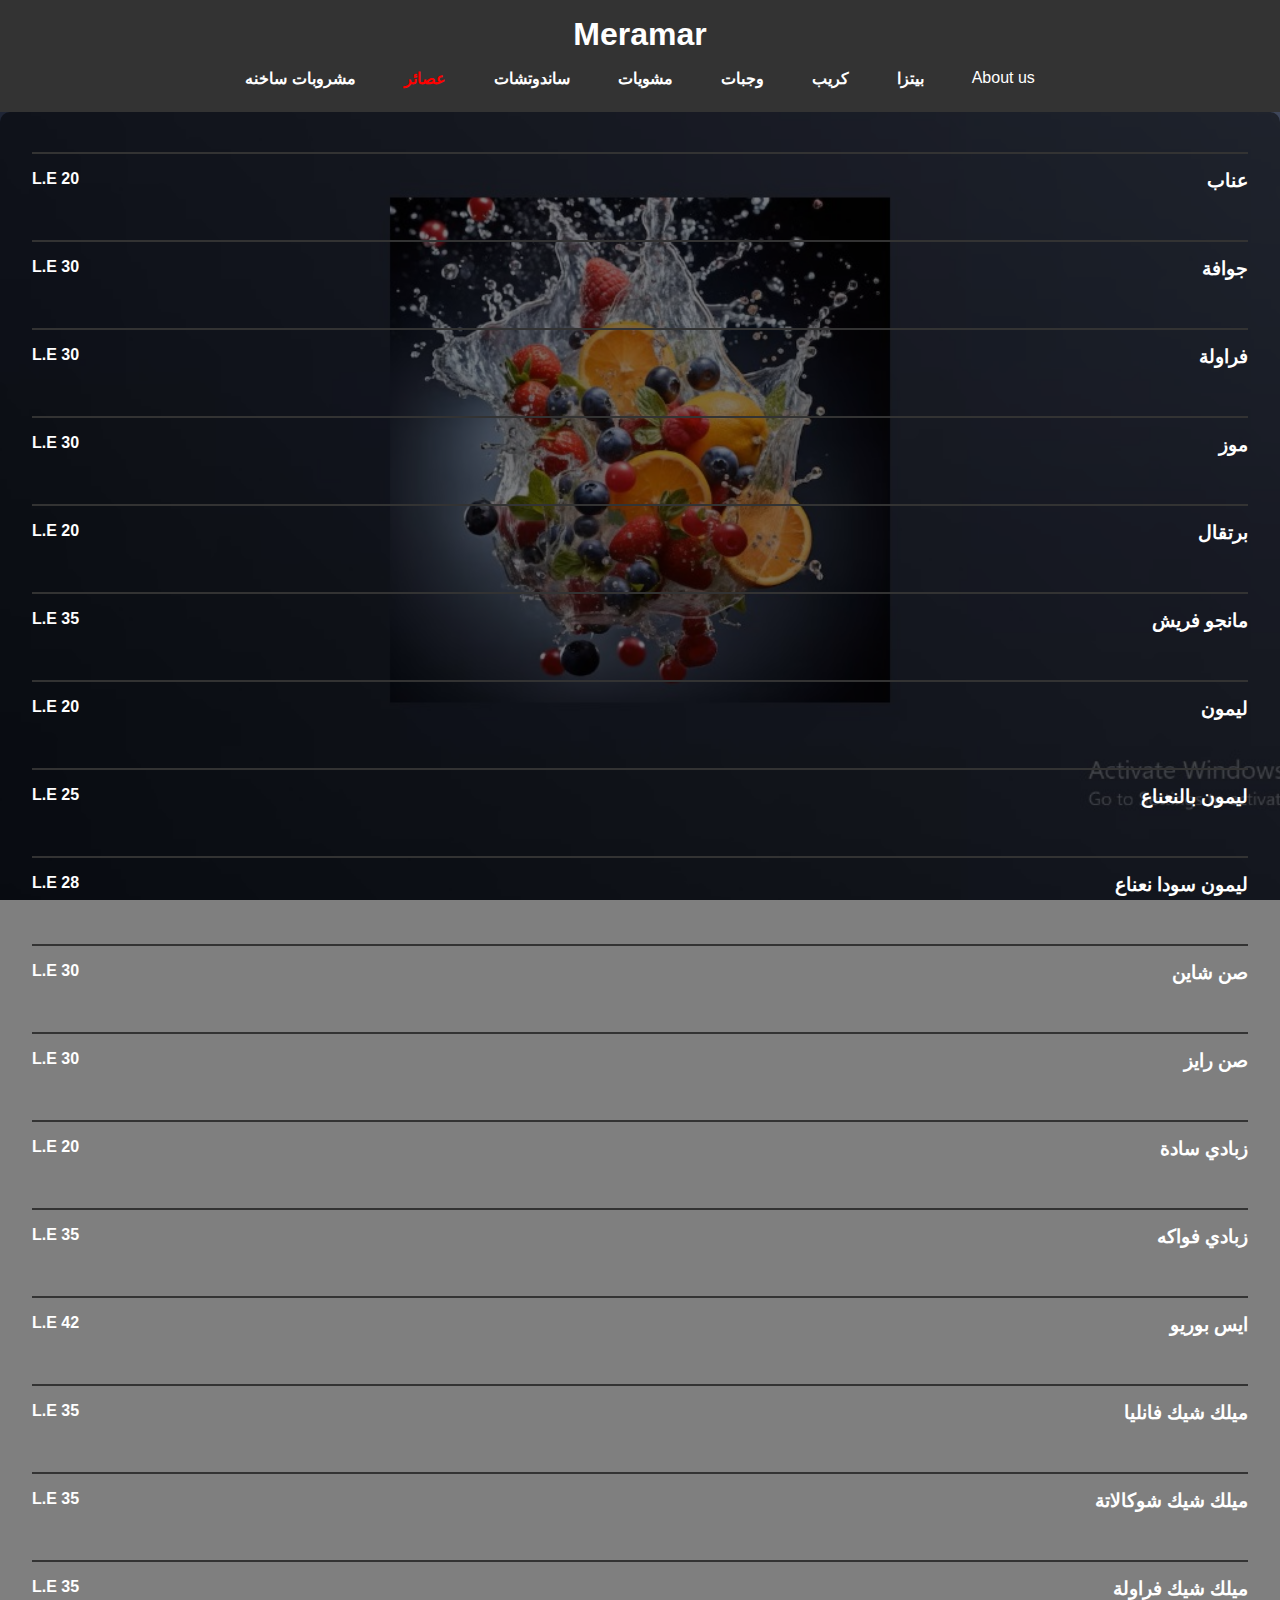
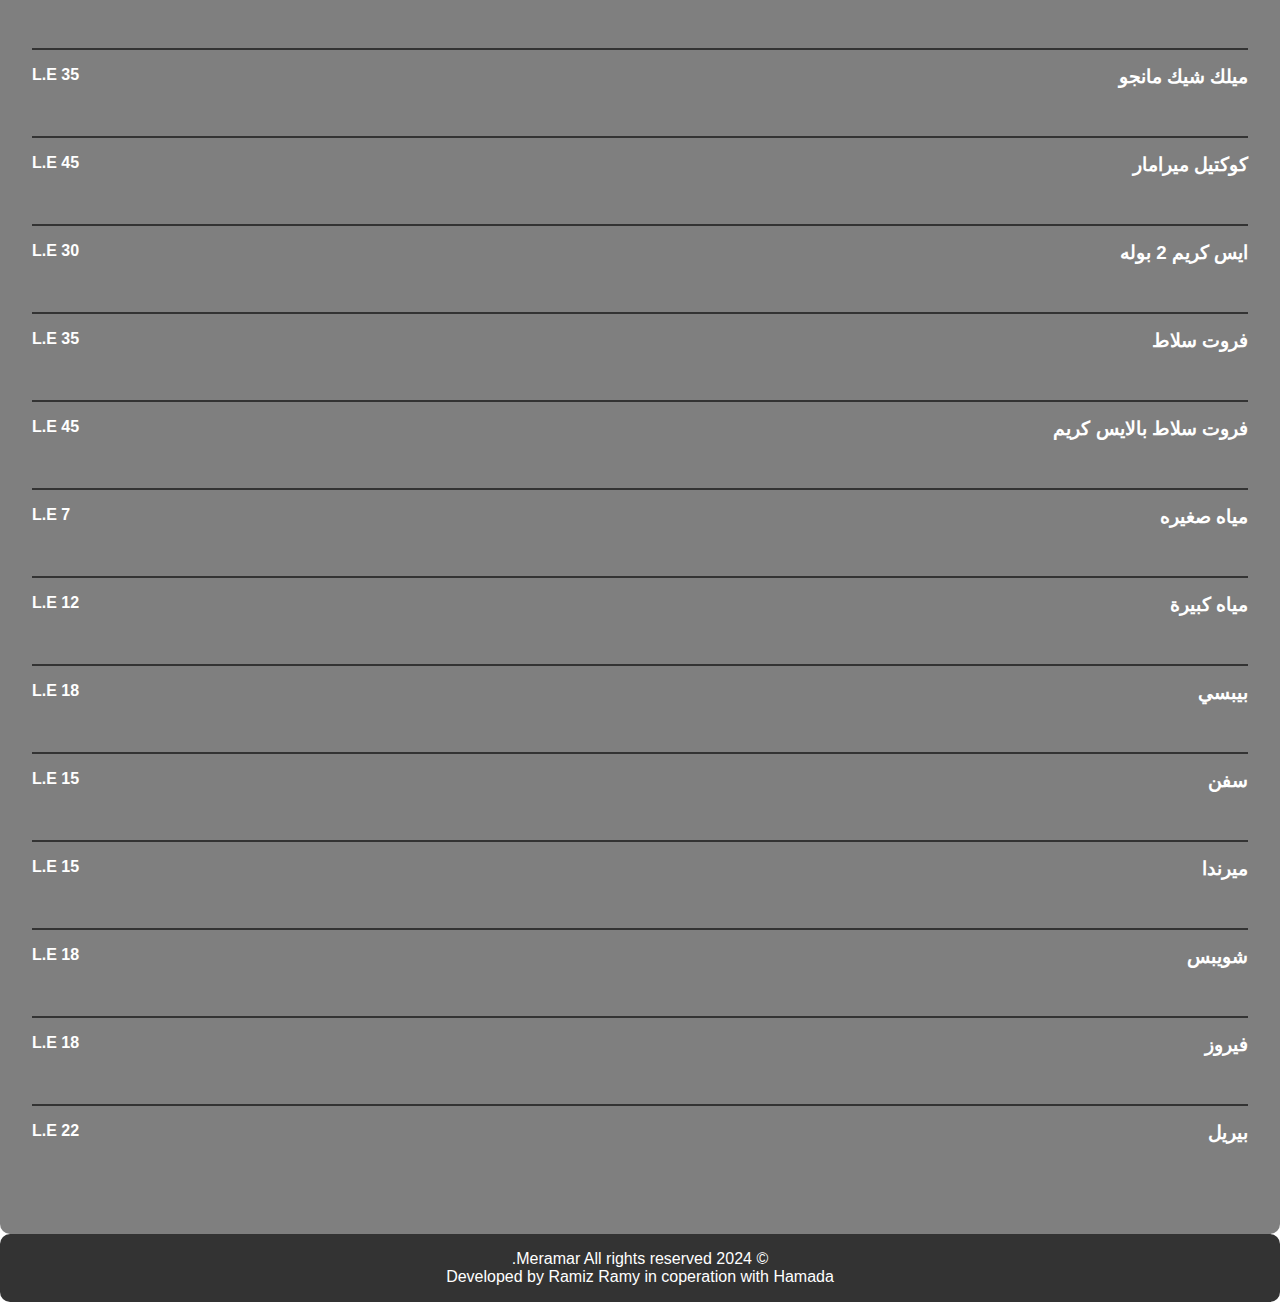
<file: Meramar/juice.html>
<!DOCTYPE html>
<html lang="ar" dir="rtl">
  <head>
    <meta charset="UTF-8" />
    <meta name="viewport" content="width=device-width, initial-scale=1.0" />
    <title>Meramar</title>
    <link rel="icon" type="image/png" href="\Meramar\images\favicon.ico" />
    <link rel="stylesheet" href="juice.css" />
  </head>
  <body>
    <header class="header">
      <h1>Meramar</h1>
      <nav class="navbar">
        <a href="about.html">About us</a>
        <a href="index.html" class="arabic">بيتزا</a>
        <a href="crepes.html" class="arabic">كريب</a>
        <a href="meals.html" class="arabic">وجبات</a>
        <a href="grilled.html" class="arabic">مشويات</a>
        <a href="sandwishes.html" class="arabic">ساندوتشات</a>
        <a href="juice.html" class="arabic" style="color: red;">عصائر</a>
        <a href="drinks.html" class="arabic">مشروبات ساخنه</a>
      </nav>
    </header>
    
    <main class="menu">
      <section id="starters" class="menu-section">
        <h2></h2>
        <div class="menu-item">
          <h3 class="arabic">عناب</h3>
          <p class="price">20 L.E</p>
        </div>
        <!-- More starters here -->
      </section>
      <section id="main-courses" class="menu-section">
        <h2></h2>
        <div class="menu-item">
          <h3 class="arabic">جوافة</h3>
          <p class="price">30 L.E</p>
        </div>
        <!-- More main courses here -->
      </section>
      <section id="desserts" class="menu-section">
        <h2></h2>
        <div class="menu-item">
          <h3 class="arabic">فراولة</h3>
          <p class="price">30 L.E</p>
        </div>
        <!-- More desserts here -->
      </section>
      <section id="drinks" class="menu-section">
        <h2></h2>
        <div class="menu-item">
          <h3 class="arabic">موز</h3>
          <p class="price">30 L.E</p>
        </div>
        <!-- More drinks here -->
      </section>

    </section>
    <section id="drinks" class="menu-section">
      <h2></h2>
      <div class="menu-item">
        <h3 class="arabic">برتقال</h3>
        <p class="price">20 L.E</p>
      </div>
      <!-- More drinks here -->
    </section>

  </section>
  <section id="drinks" class="menu-section">
    <h2></h2>
    <div class="menu-item">
      <h3 class="arabic">مانجو فريش</h3>
      <p class="price">35 L.E</p>
    </div>
    <!-- More drinks here -->
  </section>

</section>
<section id="drinks" class="menu-section">
  <h2></h2>
  <div class="menu-item">
    <h3 class="arabic">ليمون</h3>
    <p class="price">20 L.E</p>
  </div>
  <!-- More drinks here -->
</section>

</section>
<section id="drinks" class="menu-section">
  <h2></h2>
  <div class="menu-item">
    <h3 class="arabic">ليمون بالنعناع</h3>
    <p class="price">25 L.E</p>
  </div>
  <!-- More drinks here -->
</section>

</section>
<section id="drinks" class="menu-section">
  <h2></h2>
  <div class="menu-item">
    <h3 class="arabic">ليمون سودا نعناع</h3>
    <p class="price">28 L.E</p>
  </div>
  <!-- More drinks here -->
</section>

</section>
<section id="drinks" class="menu-section">
  <h2></h2>
  <div class="menu-item">
    <h3 class="arabic">صن شاين</h3>
    <p class="price">30 L.E</p>
  </div>
  <!-- More drinks here -->
</section>

</section>
<section id="drinks" class="menu-section">
  <h2></h2>
  <div class="menu-item">
    <h3 class="arabic">صن رايز</h3>
    <p class="price">30 L.E</p>
  </div>
  <!-- More drinks here -->
</section>

</section>
<section id="drinks" class="menu-section">
  <h2></h2>
  <div class="menu-item">
    <h3 class="arabic">زبادي سادة</h3>
    <p class="price">20 L.E</p>
  </div>
  <!-- More drinks here -->
</section>

</section>
<section id="drinks" class="menu-section">
  <h2></h2>
  <div class="menu-item">
    <h3 class="arabic">زبادي فواكه</h3>
    <p class="price">35 L.E</p>
  </div>
  <!-- More drinks here -->
</section>

</section>
<section id="drinks" class="menu-section">
  <h2></h2>
  <div class="menu-item">
    <h3 class="arabic">ايس بوريو</h3>
    <p class="price">42 L.E</p>
  </div>
  <!-- More drinks here -->
</section>

</section>
<section id="drinks" class="menu-section">
  <h2></h2>
  <div class="menu-item">
    <h3 class="arabic">ميلك شيك فانليا</h3>
    <p class="price">35 L.E</p>
  </div>
  <!-- More drinks here -->
</section>

</section>
<section id="drinks" class="menu-section">
  <h2></h2>
  <div class="menu-item">
    <h3 class="arabic">ميلك شيك شوكالاتة</h3>
    <p class="price">35 L.E</p>
  </div>
  <!-- More drinks here -->
</section>

</section>
<section id="drinks" class="menu-section">
  <h2></h2>
  <div class="menu-item">
    <h3 class="arabic">ميلك شيك فراولة</h3>
    <p class="price">35 L.E</p>
  </div>
  <!-- More drinks here -->
</section>

</section>
<section id="drinks" class="menu-section">
  <h2></h2>
  <div class="menu-item">
    <h3 class="arabic">ميلك شيك مانجو</h3>
    <p class="price">35 L.E</p>
  </div>
  <!-- More drinks here -->
</section>

</section>
<section id="drinks" class="menu-section">
  <h2></h2>
  <div class="menu-item">
    <h3 class="arabic">كوكتيل ميرامار</h3>
    <p class="price">45 L.E</p>
  </div>
  <!-- More drinks here -->
</section>

</section>
<section id="drinks" class="menu-section">
  <h2></h2>
  <div class="menu-item">
    <h3 class="arabic">ايس كريم 2  بوله</h3>
    <p class="price">30 L.E</p>
  </div>
  <!-- More drinks here -->
</section>

</section>
<section id="drinks" class="menu-section">
  <h2></h2>
  <div class="menu-item">
    <h3 class="arabic">فروت سلاط</h3>
    <p class="price">35 L.E</p>
  </div>
  <!-- More drinks here -->
</section>

</section>
<section id="drinks" class="menu-section">
  <h2></h2>
  <div class="menu-item">
    <h3 class="arabic">فروت سلاط بالايس كريم</h3>
    <p class="price">45 L.E</p>
  </div>
  <!-- More drinks here -->
</section>

</section>
<section id="drinks" class="menu-section">
  <h2></h2>
  <div class="menu-item">
    <h3 class="arabic">مياه صغيره</h3>
    <p class="price">7 L.E</p>
  </div>
  <!-- More drinks here -->
</section>

</section>
<section id="drinks" class="menu-section">
  <h2></h2>
  <div class="menu-item">
    <h3 class="arabic">مياه كبيرة</h3>
    <p class="price">12 L.E</p>
  </div>
  <!-- More drinks here -->
</section>

</section>
<section id="drinks" class="menu-section">
  <h2></h2>
  <div class="menu-item">
    <h3 class="arabic">بيبسي</h3>
    <p class="price">18 L.E</p>
  </div>
  <!-- More drinks here -->
</section>

</section>
<section id="drinks" class="menu-section">
  <h2></h2>
  <div class="menu-item">
    <h3 class="arabic">سفن</h3>
    <p class="price">15 L.E</p>
  </div>
  <!-- More drinks here -->
</section>
    
</section>
<section id="drinks" class="menu-section">
  <h2></h2>
  <div class="menu-item">
    <h3 class="arabic">ميرندا</h3>
    <p class="price">15 L.E</p>
  </div>
  <!-- More drinks here -->
</section>

</section>
<section id="drinks" class="menu-section">
  <h2></h2>
  <div class="menu-item">
    <h3 class="arabic">شويبس</h3>
    <p class="price">18 L.E</p>
  </div>
  <!-- More drinks here -->
</section>

</section>
<section id="drinks" class="menu-section">
  <h2></h2>
  <div class="menu-item">
    <h3 class="arabic">فيروز</h3>
    <p class="price">18 L.E</p>
  </div>
  <!-- More drinks here -->
</section>

</section>
<section id="drinks" class="menu-section">
  <h2></h2>
  <div class="menu-item">
    <h3 class="arabic">بيريل</h3>
    <p class="price">22 L.E</p>
  </div>
  <!-- More drinks here -->
</section>
<p>&nbsp;</p>

    </main>
    <footer class="footer">
      <p>&copy; 2024 Meramar All rights reserved.</p>
      <p>Developed by Ramiz Ramy in coperation with Hamada </p>
    </footer>
  </body>
</html>
</file>
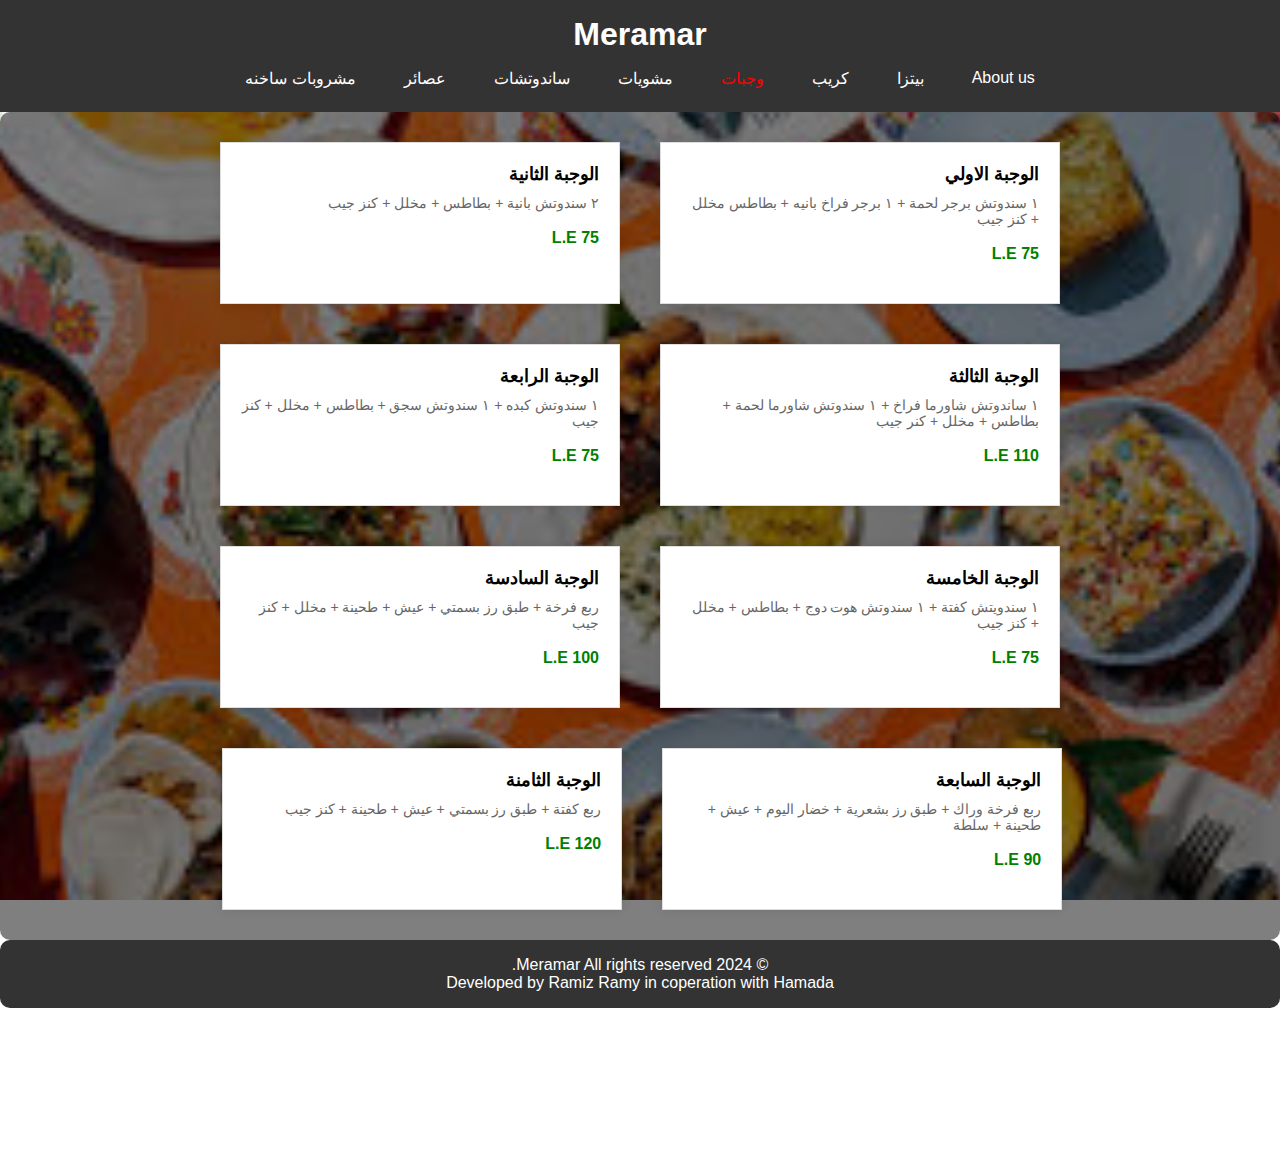
<file: Meramar/meals.html>
<!DOCTYPE html>
<html lang="ar" dir="rtl">
  <head>
    <meta charset="UTF-8" />
    <meta name="viewport" content="width=device-width, initial-scale=1.0" />
    <title>Meramar</title>
    <link rel="icon" type="image/png" href="\Meramar\images\favicon.ico" />
    <link rel="stylesheet" href="m_styles.css" />
  </head>
  <body>
    <header class="header">
      <h1>Meramar</h1>
      <nav class="navbar">
        <a href="about.html">About us</a>
        <a href="index.html" class="arabic">بيتزا</a>
        <a href="crepes.html" class="arabic">كريب</a>
        <a href="meals.html" class="arabic" style="color: red">وجبات</a>
        <a href="grilled.html" class="arabic">مشويات</a>
        <a href="sandwishes.html" class="arabic">ساندوتشات</a>
        <a href="juice.html" class="arabic">عصائر</a>
        <a href="drinks.html" class="arabic">مشروبات ساخنه</a>
      </nav>
    </header>

    <main class="menu">
      <section id="starters" class="menu-section">
        <h2></h2>
        <div class="menu-item">
          <h3 class="arabic">الوجبة الاولي</h3>
          <p class="description">
            ١ سندوتش برجر لحمة + ١ برجر فراخ بانيه + بطاطس مخلل + كنز جيب
          </p>
          <p>&nbsp;</p>
          <p class="price">L.E 75</p>
        </div>
        <!-- More starters here -->
      </section>

      <section id="starters" class="menu-section">
        <h2></h2>
        <div class="menu-item">
          <h3 class="arabic">الوجبة الثانية</h3>
          <p class="description">٢ سندوتش بانية + بطاطس + مخلل + كنز جيب</p>
          <p>&nbsp;</p>
          <p class="price">L.E 75</p>
        </div>
        <!-- More starters here -->
      </section>

      <section id="starters" class="menu-section">
        <h2></h2>
        <div class="menu-item">
          <h3 class="arabic">الوجبة الثالثة</h3>
          <p class="description">
            ۱ ساندوتش شاورما فراخ + ۱ سندوتش شاورما لحمة + بطاطس + مخلل + کنر
            جیب
          </p>
          <p>&nbsp;</p>
          <p class="price">L.E 110</p>
        </div>
        <!-- More starters here -->
      </section>

      <section id="starters" class="menu-section">
        <h2></h2>
        <div class="menu-item">
          <h3 class="arabic">الوجبة الرابعة</h3>
          <p class="description">
            ١ سندوتش كبده + ۱ سندوتش سجق + بطاطس + مخلل + كنز جيب
          </p>
          <p>&nbsp;</p>
          <p class="price">L.E 75</p>
        </div>
        <!-- More starters here -->
      </section>

      <section id="starters" class="menu-section">
        <h2></h2>
        <div class="menu-item">
          <h3 class="arabic">الوجبة الخامسة</h3>
          <p class="description">
            ١ سندويتش كفتة + ١ سندوتش هوت دوج + بطاطس + مخلل + كنز جیب
          </p>
          <p>&nbsp;</p>
          <p class="price">L.E 75</p>
        </div>
        <!-- More starters here -->
      </section>

      <section id="starters" class="menu-section">
        <h2></h2>
        <div class="menu-item">
          <h3 class="arabic">الوجبة السادسة</h3>
          <p class="description">
            ربع فرخة + طبق رز بسمتي + عيش + طحينة + مخلل + كنز جيب
          </p>
          <p>&nbsp;</p>
          <p class="price">L.E 100</p>
        </div>
        <!-- More starters here -->
      </section>

      <section id="starters" class="menu-section">
        <h2></h2>
        <div class="menu-item">
          <h3 class="arabic">الوجبة السابعة</h3>
          <p class="description">
            ربع فرخة وراك + طبق رز بشعرية + خضار اليوم + عيش + طحينة + سلطة
          </p>
          <p>&nbsp;</p>
          <p class="price">L.E 90</p>
        </div>
        <!-- More starters here -->
      </section>

      <section id="starters" class="menu-section">
        <h2></h2>
        <div class="menu-item">
          <h3 class="arabic">الوجبة الثامنة</h3>
          <p class="description">
            ربع كفتة + طبق رز بسمتي + عيش + طحينة + كنز جيب
          </p>
          <p>&nbsp;</p>
          <p class="price">L.E 120</p>
        </div>
        <!-- More starters here -->
      </section>

      <p>&nbsp;</p>
    </main>
    <footer class="footer">
      <p>&copy; 2024 Meramar All rights reserved.</p>
      <p>Developed by Ramiz Ramy in coperation with Hamada</p>
    </footer>
  </body>
</html>
</file>
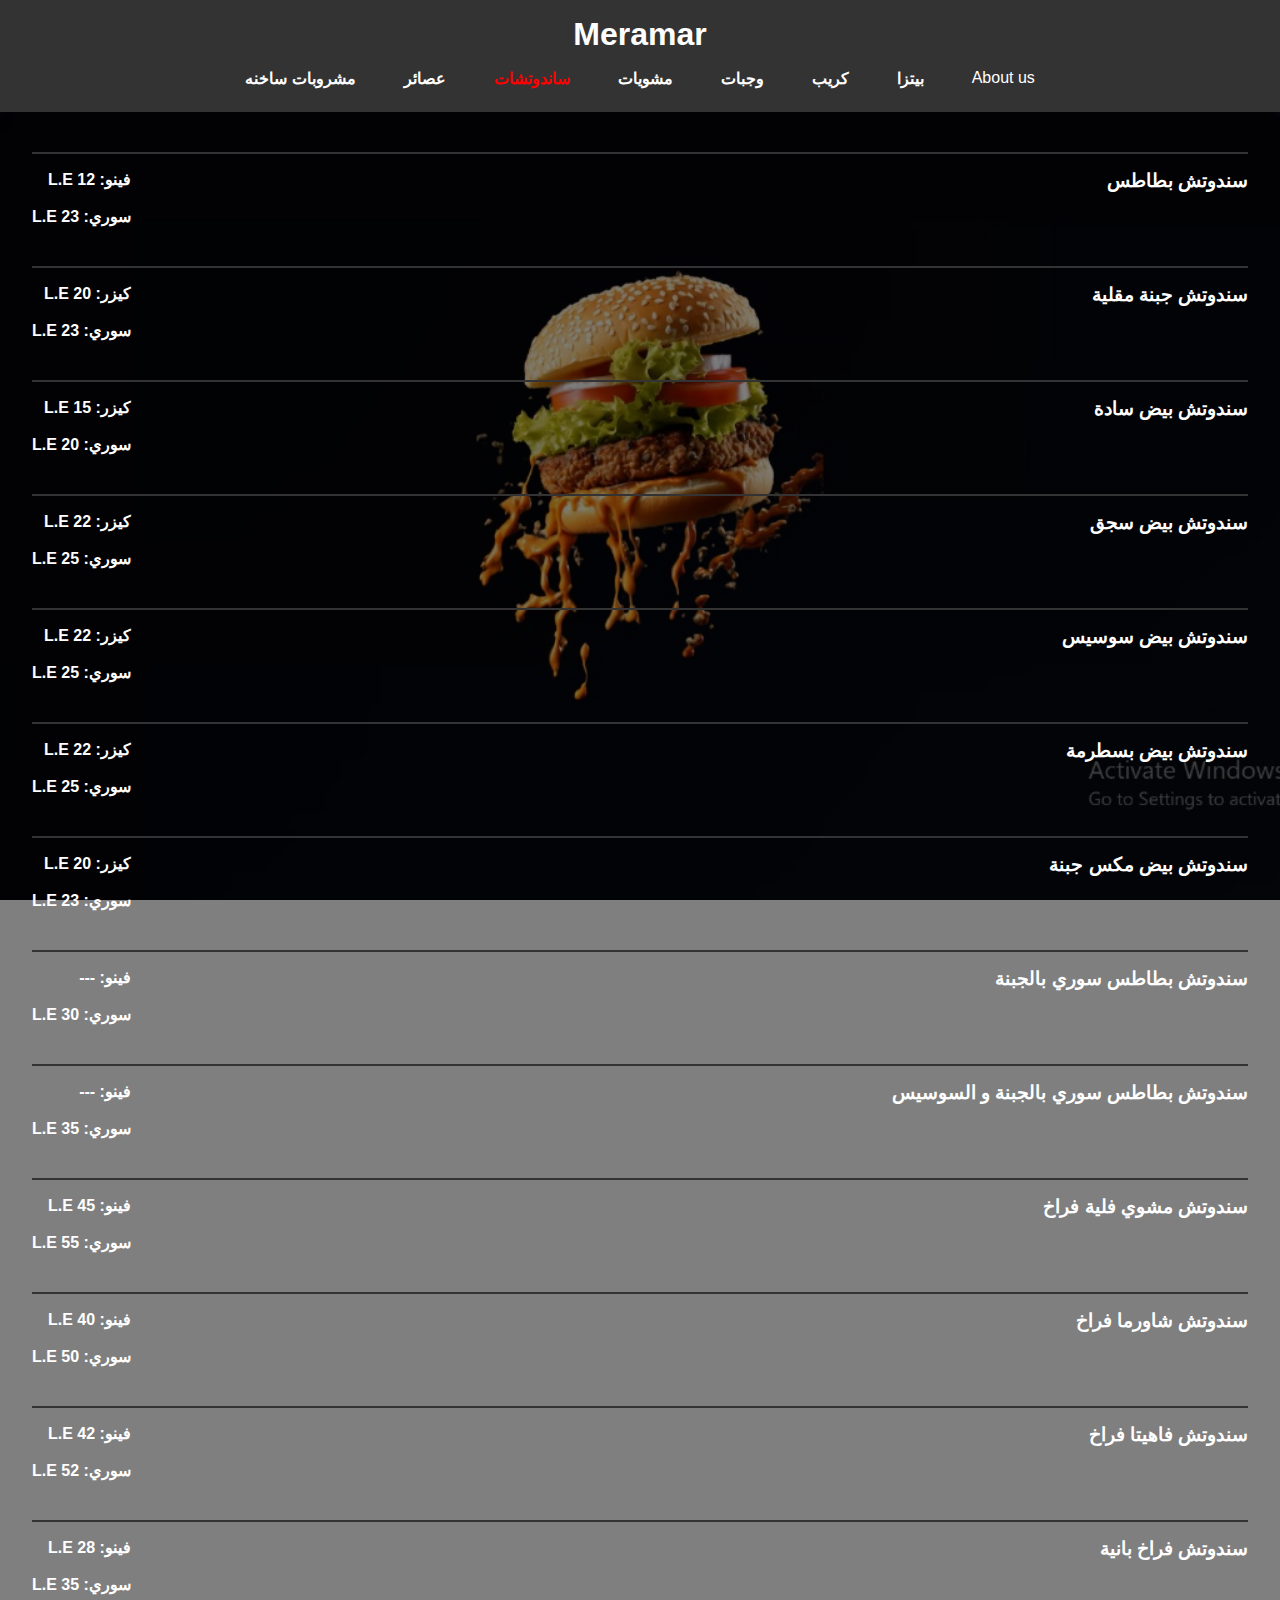
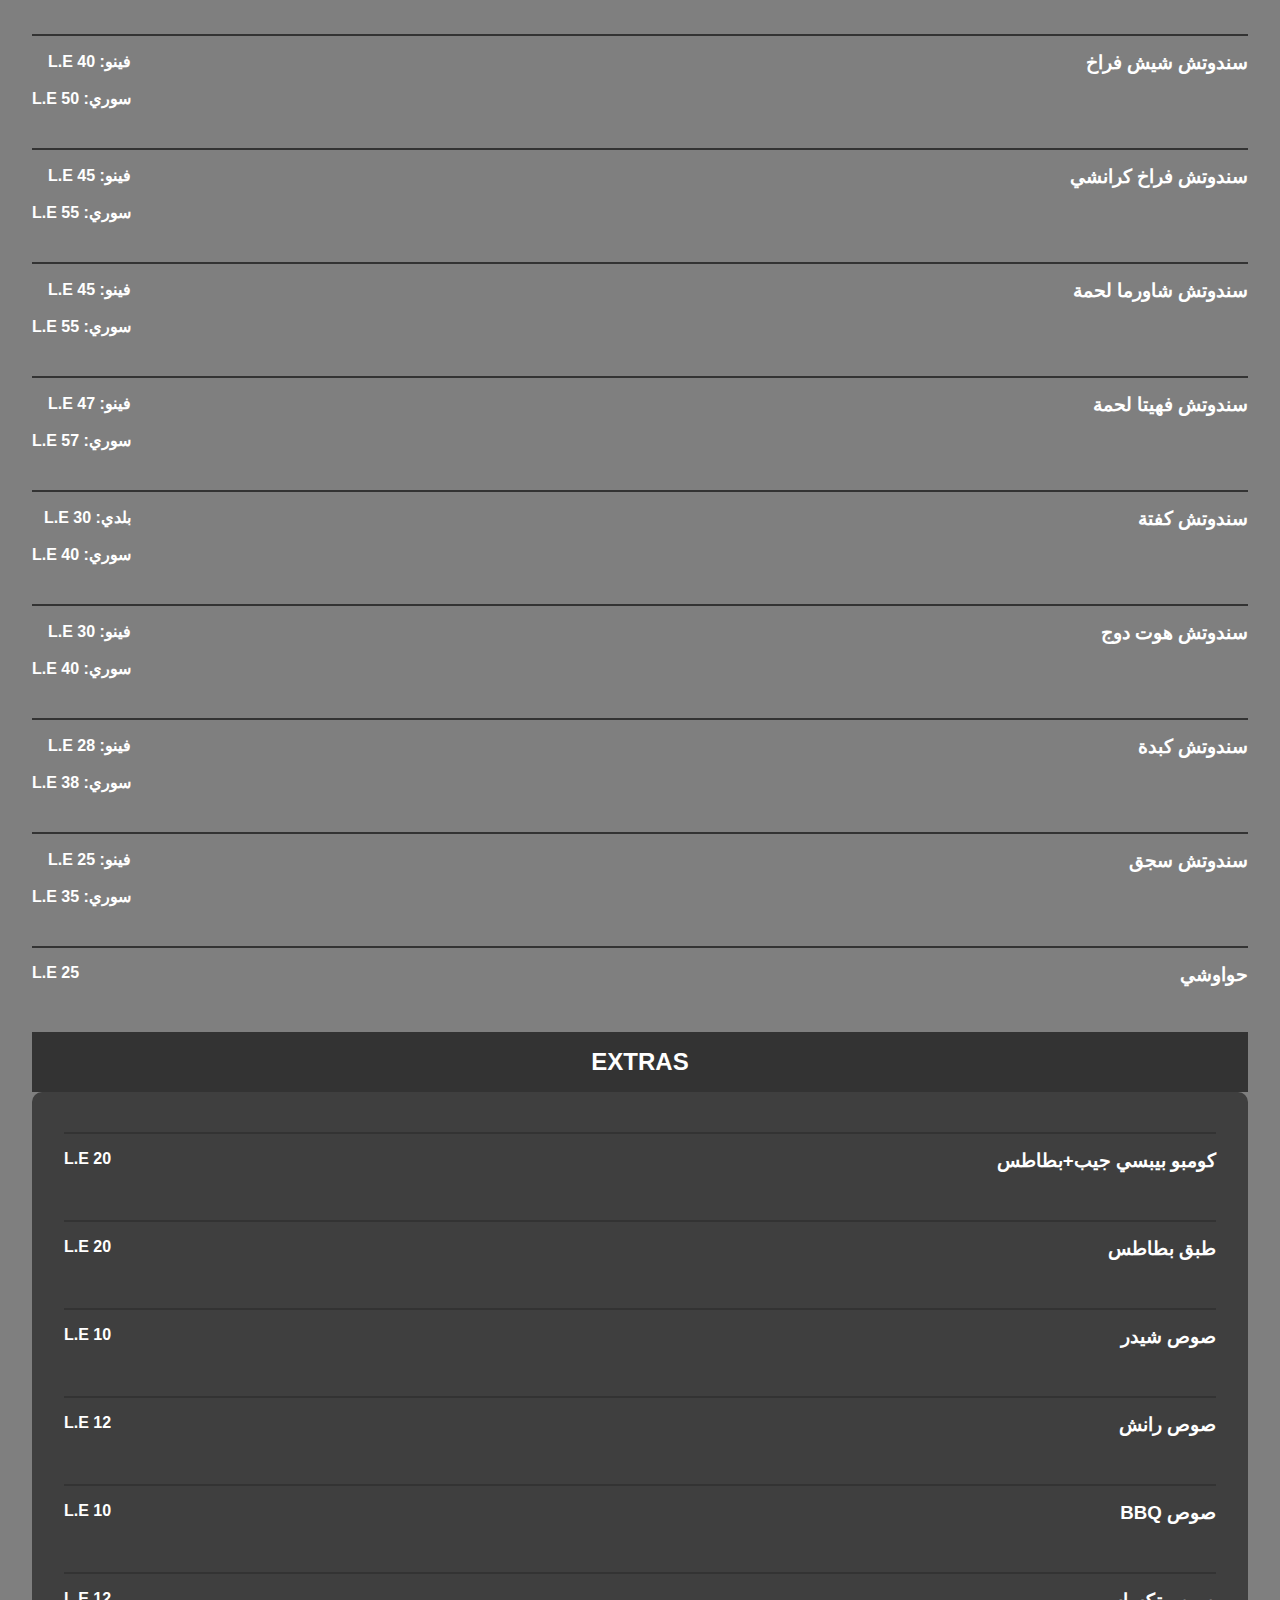
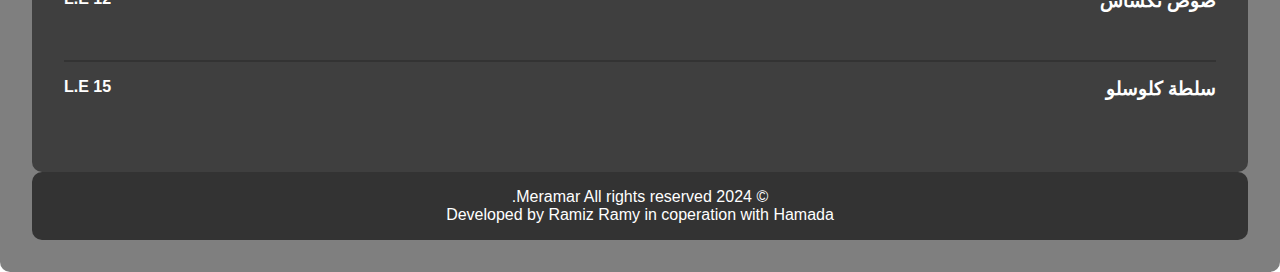
<file: Meramar/sandwishes.html>
<!DOCTYPE html>
<html lang="ar" dir="rtl">
  <head>
    <meta charset="UTF-8" />
    <meta name="viewport" content="width=device-width, initial-scale=1.0" />
    <title>Meramar</title>
    <link rel="icon" type="image/png" href="\Meramar\images\favicon.ico" />
    <link rel="stylesheet" href="sand.css" />
    <style>
      
    </style>
  </head>

  <body>
    <header class="header">
      <h1>Meramar</h1>
      <nav class="navbar">
        <a href="about.html">About us</a>
        <a href="index.html" class="arabic">بيتزا</a>
        <a href="crepes.html" class="arabic">كريب</a>
        <a href="meals.html" class="arabic">وجبات</a>
        <a href="grilled.html" class="arabic">مشويات</a>
        <a href="sandwishes.html" class="arabic" style="color: red;">ساندوتشات</a>
        <a href="juice.html" class="arabic">عصائر</a>
        <a href="drinks.html" class="arabic">مشروبات ساخنه</a>
      </nav>
    </header>

    <main class="menu">
      <section id="starters" class="menu-section">
        <h2></h2>
        <div class="menu-item">
          <h3 class="arabic">سندوتش بطاطس</h3>
          
          <div class="price">
            <span class="arabic"> فينو:</span>
            <span>12 L.E</span><br><br>
            <span class="arabic"> سوري:</span>
            <span>23 L.E</span>
          </div>

        </div>
        <!-- More starters here -->
      </section>
      <section id="main-courses" class="menu-section">
        <h2></h2>
        <div class="menu-item">
          <h3 class="arabic">سندوتش جبنة مقلية</h3>
          <div class="price">
           <span class="arabic"> كيزر:</span>
           <span>20 L.E</span><br><br>
           <span class="arabic"> سوري:</span>
           <span>23 L.E</span>
          </div>
        </div>
        <!-- More main courses here -->
      </section>
      <section id="desserts" class="menu-section">
        <h2></h2>
        <div class="menu-item">
          <h3 class="arabic">سندوتش بيض سادة</h3>
          <div class="price">
           <span class="arabic"> كيزر:</span>
           <span>15 L.E</span><br><br>
           <span class="arabic"> سوري:</span>
           <span>20 L.E</span>
          </div>
        </div>
        <!-- More desserts here -->
      </section>
      <section id="drinks" class="menu-section">
        <h2></h2>
        <div class="menu-item">
          <h3 class="arabic">سندوتش بيض سجق</h3>
          <div class="price">
           <span class="arabic"> كيزر:</span>
           <span>22 L.E</span><br><br>
           <span class="arabic"> سوري:</span>
           <span>25 L.E</span>
          </div>
        </div>
        <!-- More drinks here -->
      </section>

    </section>
    <section id="drinks" class="menu-section">
      <h2></h2>
      <div class="menu-item">
        <h3 class="arabic">سندوتش بيض سوسيس</h3>
        <div class="price">
          <span class="arabic"> كيزر:</span>
          <span>22 L.E</span><br><br>
          <span class="arabic"> سوري:</span>
          <span>25 L.E</span>
        </div>
      </div>
      <!-- More drinks here -->
    </section>

  </section>
  <section id="drinks" class="menu-section">
    <h2></h2>
    <div class="menu-item">
      <h3 class="arabic">سندوتش بيض بسطرمة</h3>
      <div class="price">
        <span class="arabic"> كيزر:</span>
        <span>22 L.E</span><br><br>
        <span class="arabic"> سوري:</span>
        <span>25 L.E</span>
      </div>
    </div>
    <!-- More drinks here -->
  </section>

</section>
<section id="drinks" class="menu-section">
  <h2></h2>
  <div class="menu-item">
    <h3 class="arabic">سندوتش بيض مكس جبنة</h3>
    <div class="price">
      <span class="arabic"> كيزر:</span>
      <span>20 L.E</span><br><br>
      <span class="arabic"> سوري:</span>
      <span>23 L.E</span>
    </div>
  </div>
  <!-- More drinks here -->
</section>

</section>
<section id="drinks" class="menu-section">
  <h2></h2>
  <div class="menu-item">
    <h3 class="arabic">سندوتش بطاطس سوري بالجبنة</h3>
    <div class="price">
      <span class="arabic"> فينو:</span>
      <span>--- </span><br><br>
      <span class="arabic"> سوري:</span>
      <span>30 L.E</span>
    </div>
  </div>
  <!-- More drinks here -->
</section>

</section>
<section id="drinks" class="menu-section">
  <h2></h2>
  <div class="menu-item">
    <h3 class="arabic">سندوتش بطاطس سوري بالجبنة و السوسيس</h3>
    <div class="price">
      <span class="arabic"> فينو:</span>
      <span>--- </span><br><br>
      <span class="arabic"> سوري:</span>
      <span>35 L.E</span>
    </div>
  </div>
  <!-- More drinks here -->
</section>

</section>
<section id="drinks" class="menu-section">
  <h2></h2>
  <div class="menu-item">
    <h3 class="arabic">سندوتش مشوي فلية فراخ</h3>
    <div class="price">
      <span class="arabic"> فينو:</span>
      <span>45 L.E</span><br><br>
      <span class="arabic"> سوري:</span>
      <span>55 L.E</span>
    </div>
  </div>
  <!-- More drinks here -->
</section>

</section>
<section id="drinks" class="menu-section">
  <h2></h2>
  <div class="menu-item">
    <h3 class="arabic">سندوتش شاورما فراخ</h3>
    <div class="price">
      <span class="arabic"> فينو:</span>
      <span>40 L.E</span><br><br>
      <span class="arabic"> سوري:</span>
      <span>50 L.E</span>
    </div>
  </div>
  <!-- More drinks here -->
</section>

</section>
<section id="drinks" class="menu-section">
  <h2></h2>
  <div class="menu-item">
    <h3 class="arabic">سندوتش فاهيتا فراخ</h3>
    <div class="price">
      <span class="arabic"> فينو:</span>
      <span>42 L.E</span><br><br>
      <span class="arabic"> سوري:</span>
      <span>52 L.E</span>
    </div>
  </div>
  <!-- More drinks here -->
</section>

</section>
<section id="drinks" class="menu-section">
  <h2></h2>
  <div class="menu-item">
    <h3 class="arabic">سندوتش فراخ بانية</h3>
    <div class="price">
      <span class="arabic"> فينو:</span>
      <span>28 L.E</span><br><br>
      <span class="arabic"> سوري:</span>
      <span>35 L.E</span>
    </div>
  </div>
  <!-- More drinks here -->
</section>

</section>
<section id="drinks" class="menu-section">
  <h2></h2>
  <div class="menu-item">
    <h3 class="arabic">سندوتش شيش فراخ</h3>
    <div class="price">
      <span class="arabic"> فينو:</span>
      <span>40 L.E</span><br><br>
      <span class="arabic"> سوري:</span>
      <span>50 L.E</span>
    </div>
  </div>
  <!-- More drinks here -->
</section>

</section>
<section id="drinks" class="menu-section">
  <h2></h2>
  <div class="menu-item">
    <h3 class="arabic">سندوتش فراخ كرانشي</h3>
    <div class="price">
      <span class="arabic"> فينو:</span>
      <span>45 L.E</span><br><br>
      <span class="arabic"> سوري:</span>
      <span>55 L.E</span>
    </div>
  </div>
  <!-- More drinks here -->
</section>

</section>
<section id="drinks" class="menu-section">
  <h2></h2>
  <div class="menu-item">
    <h3 class="arabic">سندوتش شاورما لحمة</h3>
    <div class="price">
      <span class="arabic"> فينو:</span>
      <span>45 L.E</span><br><br>
      <span class="arabic"> سوري:</span>
      <span>55 L.E</span>
    </div>
  </div>
  <!-- More drinks here -->
</section>

</section>
<section id="drinks" class="menu-section">
  <h2></h2>
  <div class="menu-item">
    <h3 class="arabic">سندوتش فهيتا لحمة</h3>
    <div class="price">
      <span class="arabic"> فينو:</span>
      <span>47 L.E</span><br><br>
      <span class="arabic"> سوري:</span>
      <span>57 L.E</span>
    </div>
  </div>
  <!-- More drinks here -->
</section>

</section>
<section id="drinks" class="menu-section">
  <h2></h2>
  <div class="menu-item">
    <h3 class="arabic">سندوتش كفتة</h3>
    <div class="price">
      <span class="arabic"> بلدي:</span>
      <span>30 L.E</span><br><br>
      <span class="arabic"> سوري:</span>
      <span>40 L.E</span>
    </div>
  </div>
  <!-- More drinks here -->
</section>

</section>
<section id="drinks" class="menu-section">
  <h2></h2>
  <div class="menu-item">
    <h3 class="arabic">سندوتش هوت دوج</h3>
    <div class="price">
      <span> فينو:</span>
      <span>30 L.E</span><br><br>
      <span class="arabic"> سوري:</span>
      <span>40 L.E</span>
    </div>
  </div>
  <!-- More drinks here -->
</section>

</section>
<section id="drinks" class="menu-section">
  <h2></h2>
  <div class="menu-item">
    <h3 class="arabic">سندوتش كبدة</h3>
    <div class="price">
      <span class="arabic"> فينو:</span>
      <span>28 L.E</span><br><br>
      <span class="arabic"> سوري:</span>
      <span>38 L.E</span>
    </div>
  </div>
  <!-- More drinks here -->
</section>

</section>
<section id="drinks" class="menu-section">
  <h2></h2>
  <div class="menu-item">
    <h3 class="arabic">سندوتش سجق</h3>
    <div class="price">
      <span class="arabic"> فينو:</span>
      <span>25 L.E</span><br><br>
      <span class="arabic"> سوري:</span>
      <span>35 L.E</span>
    </div>
  </div>
  <!-- More drinks here -->
</section>

</section>
<section id="drinks" class="menu-section">
  <h2></h2>
  <div class="menu-item">
    <h3 class="arabic"> حواوشي</h3>
    <div class="price">
      <span>25 L.E</span><br><br>
  
  </div>
  <!-- More drinks here -->
</section>
<h2 class="header">EXTRAS</h2>
<main class="menu">
  <section id="starters" class="menu-section">
        <h2></h2>
        <div class="menu-item">
          <h3 class="arabic">كومبو بيبسي جيب+بطاطس</h3>
          <p class="price">20 L.E</p>
        </div>
  </section>
  <section id="main-courses" class="menu-section">
    <h2></h2>
    <div class="menu-item">
      <h3 class="arabic">طبق بطاطس</h3>
      <p class="price">20 L.E</p>
    </div>
    <!-- More main courses here -->
  </section>
  <section id="main-courses" class="menu-section">
    <h2></h2>
    <div class="menu-item">
      <h3 class="arabic">صوص شيدر</h3>
      <p class="price">10 L.E</p>
    </div>
    <!-- More main courses here -->
  </section>
  <section id="main-courses" class="menu-section">
    <h2></h2>
    <div class="menu-item">
      <h3 class="arabic">صوص رانش</h3>
      <p class="price">12 L.E</p>
    </div>
    <!-- More main courses here -->
  </section>
  <section id="main-courses" class="menu-section">
    <h2></h2>
    <div class="menu-item">
      <h3 class="arabic">صوص BBQ</h3>
      <p class="price">10 L.E</p>
    </div>
    <!-- More main courses here -->
  </section>
  <section id="main-courses" class="menu-section">
    <h2></h2>
    <div class="menu-item">
      <h3 class="arabic">صوص تكساس</h3>
      <p class="price">12 L.E</p>
    </div>
    <!-- More main courses here -->
  </section>
  <section id="main-courses" class="menu-section">
    <h2></h2>
    <div class="menu-item">
      <h3 class="arabic">سلطة كلوسلو</h3>
      <p class="price">15 L.E</p>
    </div>
    <!-- More main courses here -->
  </section>
    
    </main>
    <footer class="footer">
      <p>&copy; 2024 Meramar All rights reserved.</p>
      <p>Developed by Ramiz Ramy in coperation with Hamada </p>
    </footer>
  </body>
</html>
</file>
<file: Meramar/pizza.css>
* {
    margin: 0;
    padding: 0;
    box-sizing: border-box;
    font-family: 'Arial', sans-serif;
}

body {
    background-image: url('images/pizza.png'); 
    background-size: cover; 
    background-repeat: no-repeat; 
    background-position: center center; 
    background-attachment: fixed;
    height: 130vh; 
    margin: 0;
    color: #fff; 
}

.menu, .footer {
    background: rgba(0, 0, 0, 0.5); 
    padding: 10px;
    border-radius: 10px;
}

.header {
    background-color: #333;
    color: #fff;
    padding: 1rem 2rem;
    text-align: center;
}

.ex {
    background-color: #333;
    color: #fff;
    padding: 1rem 2rem;
    text-align: center;
}


.header_ar{
    background-color: #333;
    color: #fff;
    padding: 1em;
    text-align: center;
    font-family: Impact, Haettenschweiler, 'Arial Narrow Bold', sans-serif;
  }
  

.arabic {
    font-family: Impact, Haettenschweiler, 'Arial Narrow Bold', sans-serif;
    font-weight: bold;
}

.header h1 {
    margin-bottom: 0.5rem;
}

.header h2 {
    margin-bottom: 0.5rem;
    text-align: center;
}

.navbar {
    display: flex;
    justify-content: center;
    gap: 1rem;
}

.navbar :active{
    color: red;
}

.navbar a {
    color: #fff;
    text-decoration: none;
    padding: 0.5rem 1rem;
    border-radius: 5px;
    transition: background-color 0.3s;
}

.navbar a:hover {
    background-color: #555;
}

.menu {
    padding: 2rem;
}

.menu-section {
    margin-bottom: 2rem;
}

.menu-section h2 {
    margin-bottom: 1rem;
    border-bottom: 2px solid #333;
    padding-bottom: 0.5rem;
}

.menu-item {
    display: flex;
    justify-content: space-between;
    margin-bottom: 1rem;
}

.menu-item h3 {
    margin-bottom: 0.5rem;
}

.description {
    font-size: 0.9rem;
    color: white;
    font-family: Impact, Haettenschweiler, 'Arial Narrow Bold', sans-serif;
    font-weight: bold;
}

.price {
    font-weight: bold;
}

.footer {
    background-color: #333;
    color: #fff;
    text-align: center;
    padding: 1rem;
    bottom: 0;
    width: 100%;
}

 @media (max-width: 768px) {
    .navbar {
        flex-direction: column;
    }

    /* .menu-item {
        flex-direction: column;
        align-items: flex-start;
    } */

}
</file>
<file: Meramar/creps.css>
* {
    margin: 0;
    padding: 0;
    box-sizing: border-box;
    font-family: 'Arial', sans-serif;
}

body {
    background-image: url('images/crep.jpg'); 
    background-size: cover; 
    background-repeat: no-repeat; 
    background-position: center center; 
    background-attachment: fixed;
    height: 130vh; 
    margin: 0;
    color: #fff; 
}

.menu, .footer {
    background: rgba(0, 0, 0, 0.5); 
    padding: 10px;
    border-radius: 10px;
}

.header {
    background-color: #333;
    color: #fff;
    padding: 1rem 2rem;
    text-align: center;
}

.ex {
    background-color: #333;
    color: #fff;
    padding: 1rem 2rem;
    text-align: center;
}


.header_ar{
    background-color: #333;
    color: #fff;
    padding: 1em;
    text-align: center;
    font-family: Impact, Haettenschweiler, 'Arial Narrow Bold', sans-serif;
  }
  

.arabic {
    font-family: Impact, Haettenschweiler, 'Arial Narrow Bold', sans-serif;
    font-weight: bold;
}

.header h1 {
    margin-bottom: 0.5rem;
}

.header h2 {
    margin-bottom: 0.5rem;
    text-align: center;
}

.navbar {
    display: flex;
    justify-content: center;
    gap: 1rem;
}

.navbar :active{
    color: red;
}

.navbar a {
    color: #fff;
    text-decoration: none;
    padding: 0.5rem 1rem;
    border-radius: 5px;
    transition: background-color 0.3s;
}

.navbar a:hover {
    background-color: #555;
}

.menu {
    padding: 2rem;
}

.menu-section {
    margin-bottom: 2rem;
}

.menu-section h2 {
    margin-bottom: 1rem;
    border-bottom: 2px solid #333;
    padding-bottom: 0.5rem;
}

.menu-item {
    display: flex;
    justify-content: space-between;
    margin-bottom: 1rem;
}

.menu-item h3 {
    margin-bottom: 0.5rem;
}

.description {
    font-size: 0.9rem;
    color: white;
    font-family: Impact, Haettenschweiler, 'Arial Narrow Bold', sans-serif;
    font-weight: bold;
}

.price {
    font-weight: bold;
}

.footer {
    background-color: #333;
    color: #fff;
    text-align: center;
    padding: 1rem;
    bottom: 0;
    width: 100%;
}

 @media (max-width: 768px) {
    .navbar {
        flex-direction: column;
    }

    /* .menu-item {
        flex-direction: column;
        align-items: flex-start;
    } */

}
</file>
<file: Meramar/hot drinks.css>
* {
    margin: 0;
    padding: 0;
    box-sizing: border-box;
    font-family: 'Arial', sans-serif;
}

body {
    background-image: url('images/hot drinks.jpg'); 
    background-size: cover; 
    background-repeat: no-repeat; 
    background-position: center center; 
    background-attachment: fixed;
    height: 130vh; 
    margin: 0;
    color: #fff; 
}

.menu, .footer {
    background: rgba(0, 0, 0, 0.5); 
    padding: 10px;
    border-radius: 10px;
}

.header {
    background-color: #333;
    color: #fff;
    padding: 1rem 2rem;
    text-align: center;
}

.ex {
    background-color: #333;
    color: #fff;
    padding: 1rem 2rem;
    text-align: center;
}


.header_ar{
    background-color: #333;
    color: #fff;
    padding: 1em;
    text-align: center;
    font-family: Impact, Haettenschweiler, 'Arial Narrow Bold', sans-serif;
  }
  

.arabic {
    font-family: Impact, Haettenschweiler, 'Arial Narrow Bold', sans-serif;
    font-weight: bold;
}

.header h1 {
    margin-bottom: 0.5rem;
}

.header h2 {
    margin-bottom: 0.5rem;
    text-align: center;
}

.navbar {
    display: flex;
    justify-content: center;
    gap: 1rem;
}

.navbar :active{
    color: red;
}

.navbar a {
    color: #fff;
    text-decoration: none;
    padding: 0.5rem 1rem;
    border-radius: 5px;
    transition: background-color 0.3s;
}

.navbar a:hover {
    background-color: #555;
}

.menu {
    padding: 2rem;
}

.menu-section {
    margin-bottom: 2rem;
}

.menu-section h2 {
    margin-bottom: 1rem;
    border-bottom: 2px solid #333;
    padding-bottom: 0.5rem;
}

.menu-item {
    display: flex;
    justify-content: space-between;
    margin-bottom: 1rem;
}

.menu-item h3 {
    margin-bottom: 0.5rem;
}

.description {
    font-size: 0.9rem;
    color: white;
    font-family: Impact, Haettenschweiler, 'Arial Narrow Bold', sans-serif;
    font-weight: bold;
}

.price {
    font-weight: bold;
}

.footer {
    background-color: #333;
    color: #fff;
    text-align: center;
    padding: 1rem;
    bottom: 0;
    width: 100%;
}

 @media (max-width: 768px) {
    .navbar {
        flex-direction: column;
    }

    /* .menu-item {
        flex-direction: column;
        align-items: flex-start;
    } */

}
</file>
<file: Meramar/grilled.css>
* {
    margin: 0;
    padding: 0;
    box-sizing: border-box;
    font-family: 'Arial', sans-serif;
}

body {
    background-image: url('images/grilled.jpg'); 
    background-size: cover; 
    background-repeat: no-repeat; 
    background-position: center center; 
    background-attachment: fixed;
    height: 130vh; 
    margin: 0;
    color: #fff; 
}

.menu, .footer {
    background: rgba(0, 0, 0, 0.5); 
    padding: 10px;
    border-radius: 10px;
}

.header {
    background-color: #333;
    color: #fff;
    padding: 1rem 2rem;
    text-align: center;
}

.ex {
    background-color: #333;
    color: #fff;
    padding: 1rem 2rem;
    text-align: center;
}


.header_ar{
    background-color: #333;
    color: #fff;
    padding: 1em;
    text-align: center;
    font-family: Impact, Haettenschweiler, 'Arial Narrow Bold', sans-serif;
  }
  

.arabic {
    font-family: Impact, Haettenschweiler, 'Arial Narrow Bold', sans-serif;
    font-weight: bold;
}

.header h1 {
    margin-bottom: 0.5rem;
}

.header h2 {
    margin-bottom: 0.5rem;
    text-align: center;
}

.navbar {
    display: flex;
    justify-content: center;
    gap: 1rem;
}

.navbar :active{
    color: red;
}

.navbar a {
    color: #fff;
    text-decoration: none;
    padding: 0.5rem 1rem;
    border-radius: 5px;
    transition: background-color 0.3s;
}

.navbar a:hover {
    background-color: #555;
}

.menu {
    padding: 2rem;
}

.menu-section {
    margin-bottom: 2rem;
}

.menu-section h2 {
    margin-bottom: 1rem;
    border-bottom: 2px solid #333;
    padding-bottom: 0.5rem;
}

.menu-item {
    display: flex;
    justify-content: space-between;
    margin-bottom: 1rem;
}

.menu-item h3 {
    margin-bottom: 0.5rem;
}

.description {
    font-size: 0.9rem;
    color: white;
    font-family: Impact, Haettenschweiler, 'Arial Narrow Bold', sans-serif;
    font-weight: bold;
}

.price {
    font-weight: bold;
}

.footer {
    background-color: #333;
    color: #fff;
    text-align: center;
    padding: 1rem;
    bottom: 0;
    width: 100%;
}

 @media (max-width: 768px) {
    .navbar {
        flex-direction: column;
    }

    /* .menu-item {
        flex-direction: column;
        align-items: flex-start;
    } */

}
</file>
<file: Meramar/juice.css>
* {
    margin: 0;
    padding: 0;
    box-sizing: border-box;
    font-family: 'Arial', sans-serif;
}

body {
    background-image: url('images/juice.jpg'); 
    background-size: cover; 
    background-repeat: no-repeat; 
    background-position: center center; 
    background-attachment: fixed;
    height: 130vh; 
    margin: 0;
    color: #fff; 
}

.menu, .footer {
    background: rgba(0, 0, 0, 0.5); 
    padding: 10px;
    border-radius: 10px;
}

.header {
    background-color: #333;
    color: #fff;
    padding: 1rem 2rem;
    text-align: center;
}

.ex {
    background-color: #333;
    color: #fff;
    padding: 1rem 2rem;
    text-align: center;
}


.header_ar{
    background-color: #333;
    color: #fff;
    padding: 1em;
    text-align: center;
    font-family: Impact, Haettenschweiler, 'Arial Narrow Bold', sans-serif;
  }
  

.arabic {
    font-family: Impact, Haettenschweiler, 'Arial Narrow Bold', sans-serif;
    font-weight: bold;
}

.header h1 {
    margin-bottom: 0.5rem;
}

.header h2 {
    margin-bottom: 0.5rem;
    text-align: center;
}

.navbar {
    display: flex;
    justify-content: center;
    gap: 1rem;
}

.navbar :active{
    color: red;
}

.navbar a {
    color: #fff;
    text-decoration: none;
    padding: 0.5rem 1rem;
    border-radius: 5px;
    transition: background-color 0.3s;
}

.navbar a:hover {
    background-color: #555;
}

.menu {
    padding: 2rem;
}

.menu-section {
    margin-bottom: 2rem;
}

.menu-section h2 {
    margin-bottom: 1rem;
    border-bottom: 2px solid #333;
    padding-bottom: 0.5rem;
}

.menu-item {
    display: flex;
    justify-content: space-between;
    margin-bottom: 1rem;
}

.menu-item h3 {
    margin-bottom: 0.5rem;
}

.description {
    font-size: 0.9rem;
    color: white;
    font-family: Impact, Haettenschweiler, 'Arial Narrow Bold', sans-serif;
    font-weight: bold;
}

.price {
    font-weight: bold;
}

.footer {
    background-color: #333;
    color: #fff;
    text-align: center;
    padding: 1rem;
    bottom: 0;
    width: 100%;
}

 @media (max-width: 768px) {
    .navbar {
        flex-direction: column;
    }

    /* .menu-item {
        flex-direction: column;
        align-items: flex-start;
    } */

}
</file>
<file: Meramar/m_styles.css>
* {
    box-sizing: border-box;
    margin: 0;
    padding: 0;
    font-family: 'Arial', sans-serif;
  }
  
  body {
    background-image: url('images/meals.jpeg'); 
    background-size: cover; 
    background-repeat: no-repeat; 
    background-position: center center; 
    background-attachment: fixed;
    height: 130vh; 
    margin: 0; 
    color: #000000;
  }

  .menu, .footer {
    background: rgba(0, 0, 0, 0.5);
    padding: 10px;
    border-radius: 10px;
}

  .arabic {
    font-family: Impact, Haettenschweiler, 'Arial Narrow Bold', sans-serif;
  }
  
  .header {
    background-color: #333;
    color: #fff;
    padding: 1em;
    text-align: center;
  }

  .header_ar{
    background-color: #333;
    color: #fff;
    padding: 1em;
    text-align: center;
    font-family: Impact, Haettenschweiler, 'Arial Narrow Bold', sans-serif;
  }
  
  .header h1 {
    margin-bottom: 0.5rem;
    font-size: 2em
  }
  
  .navbar {
    display: flex;
    justify-content: center;
    gap: 1rem;
    
}


.navbar :active {
  color: red;
}

.navbar a {
    color: #fff;
    text-decoration: none;
    padding: 0.5rem 1rem;
    border-radius: 5px;
    transition: background-color 0.3s;
}

.navbar a:hover {
    background-color: #555;
}
  
  .menu {
    display: flex;
    flex-wrap: wrap;
    justify-content: center;
  }
  
  .menu-section {
    background-color: #fff;
    padding: 20px;
    margin: 20px;
    border: 1px solid #ddd;
    box-shadow: 0 0 10px rgba(0, 0, 0, 0.1);
    width: calc(33.33% - 20px);
  }
  
  .menu-item {
    margin-bottom: 20px;
    font-family: Impact, Haettenschweiler, 'Arial Narrow Bold', sans-serif;
  }
  
  .menu-item h3 {
    font-size: 18px;
    margin-bottom: 10px;
  }
  
  .menu-item .description {
    font-size: 14px;
    color: #666;
    font-family: Impact, Haettenschweiler, 'Arial Narrow Bold', sans-serif;
  }
  
  .menu-item .price {
    font-size: 16px;
    font-weight: bold;
    color: green;
  }
  
  .footer {
    background-color: #333;
    color: #fff;
    padding: 1em;
    text-align: center;
    clear: both;
  }
  
  /* Responsive Design */
  
  @media (max-width: 1200px) {
    .menu-section {
      width: calc(50% - 20px);
    }
  }
  
  @media (max-width: 768px) {
    .menu-section {
      width: 100%;
    }
    .navbar {
      flex-direction: column;
    }
    .navbar a {
      margin-right: 0;
      margin-bottom: 10px;
    }
  }
  
  @media (max-width: 480px) {
    .header h1 {
      font-size: 18px;
    }
    .menu-item {
      margin-bottom: 10px;
    }
    .menu-item h3 {
      font-size: 14px;
    }
    .menu-item .description {
      font-size: 12px;
    }
    .menu-item .price {
      font-size: 14px;
    }
  }
</file>
<file: Meramar/sand.css>
* {
    margin: 0;
    padding: 0;
    box-sizing: border-box;
    font-family: 'Arial', sans-serif;
}

body {
    background-image: url('images/burger.jpg'); 
    background-size: cover; 
    background-repeat: no-repeat; 
    background-position: center center; 
    background-attachment: fixed;
    height: 130vh; 
    margin: 0;
    color: #fff; 
}

.menu, .footer {
    background: rgba(0, 0, 0, 0.5); 
    padding: 10px;
    border-radius: 10px;
}

.header {
    background-color: #333;
    color: #fff;
    padding: 1rem 2rem;
    text-align: center;
}

.ex {
    background-color: #333;
    color: #fff;
    padding: 1rem 2rem;
    text-align: center;
}


.header_ar{
    background-color: #333;
    color: #fff;
    padding: 1em;
    text-align: center;
    font-family: Impact, Haettenschweiler, 'Arial Narrow Bold', sans-serif;
  }
  

.arabic {
    font-family: Impact, Haettenschweiler, 'Arial Narrow Bold', sans-serif;
    font-weight: bold;
}

.header h1 {
    margin-bottom: 0.5rem;
}

.header h2 {
    margin-bottom: 0.5rem;
    text-align: center;
}

.navbar {
    display: flex;
    justify-content: center;
    gap: 1rem;
}

.navbar :active{
    color: red;
}

.navbar a {
    color: #fff;
    text-decoration: none;
    padding: 0.5rem 1rem;
    border-radius: 5px;
    transition: background-color 0.3s;
}

.navbar a:hover {
    background-color: #555;
}

.menu {
    padding: 2rem;
}

.menu-section {
    margin-bottom: 2rem;
}

.menu-section h2 {
    margin-bottom: 1rem;
    border-bottom: 2px solid #333;
    padding-bottom: 0.5rem;
}

.menu-item {
    display: flex;
    justify-content: space-between;
    margin-bottom: 1rem;
}

.menu-item h3 {
    margin-bottom: 0.5rem;
}

.description {
    font-size: 0.9rem;
    color: white;
    font-family: Impact, Haettenschweiler, 'Arial Narrow Bold', sans-serif;
    font-weight: bold;
}

.price {
    font-weight: bold;
}

.footer {
    background-color: #333;
    color: #fff;
    text-align: center;
    padding: 1rem;
    bottom: 0;
    width: 100%;
}

 @media (max-width: 768px) {
    .navbar {
        flex-direction: column;
    }

    /* .menu-item {
        flex-direction: column;
        align-items: flex-start;
    } */

}
</file>
